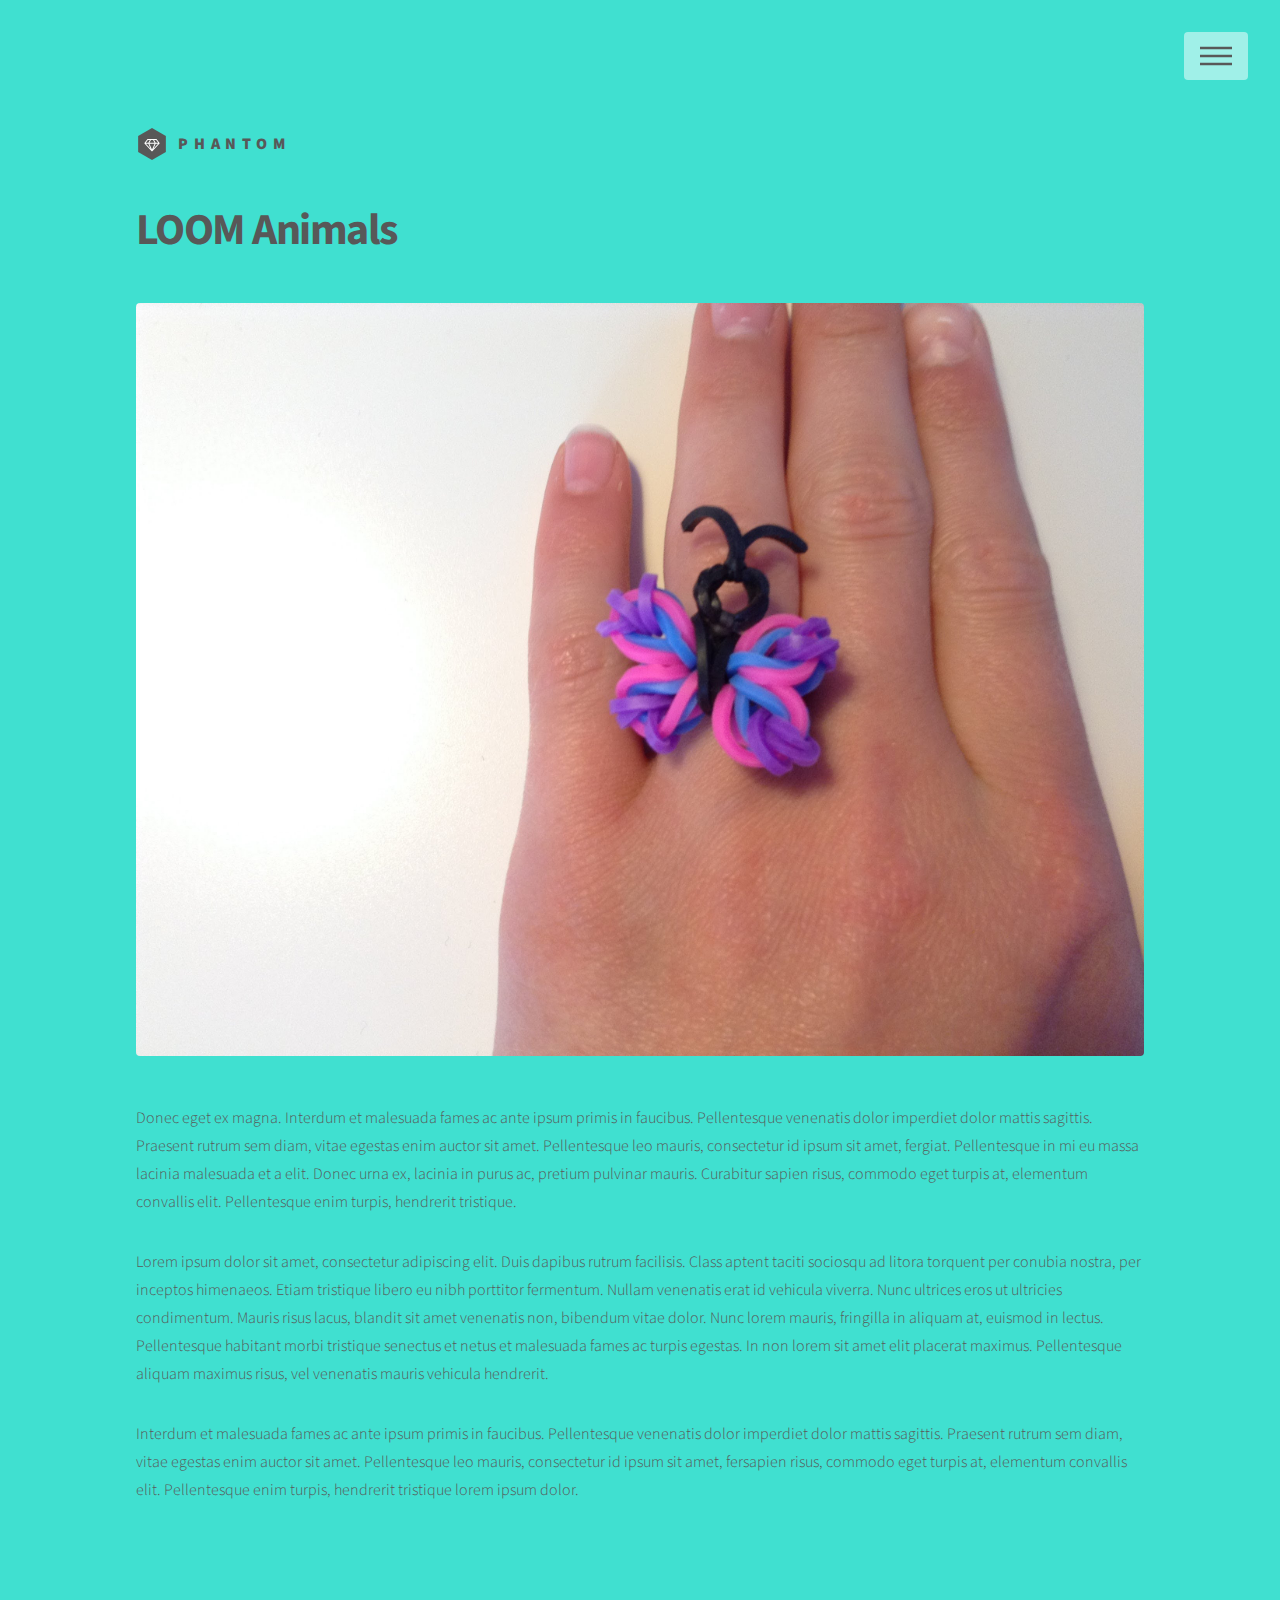
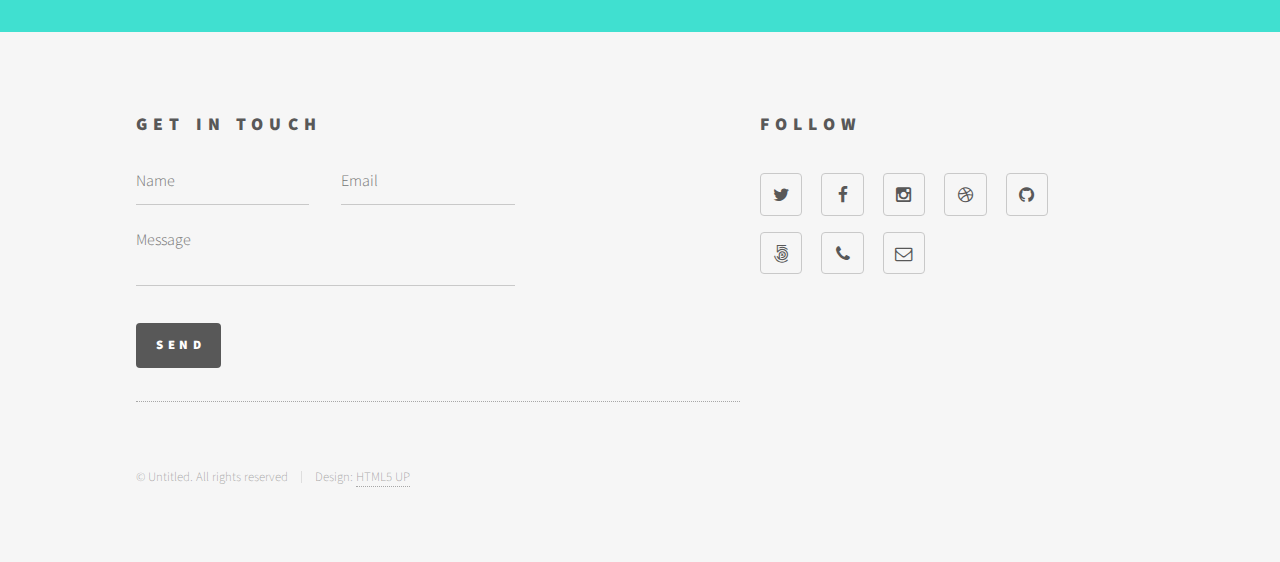
<file: animals.html>
<!DOCTYPE HTML>
<!--
	Phantom by HTML5 UP
	html5up.net | @n33co
	Free for personal and commercial use under the CCA 3.0 license (html5up.net/license)
-->
<html>
	<head>
		<title>LOOM Animals</title>
		<meta charset="utf-8" />
		<meta name="viewport" content="width=device-width, initial-scale=1" />
		<!--[if lte IE 8]><script src="assets/js/ie/html5shiv.js"></script><![endif]-->
		<link rel="stylesheet" href="assets/css/main.css" />
		<!--[if lte IE 9]><link rel="stylesheet" href="assets/css/ie9.css" /><![endif]-->
		<!--[if lte IE 8]><link rel="stylesheet" href="assets/css/ie8.css" /><![endif]-->
	</head>
	<body>
		<!-- Wrapper -->
			<div id="wrapper">

				<!-- Header -->
					<header id="header">
						<div class="inner">

							<!-- Logo -->
								<a href="index.html" class="logo">
									<span class="symbol"><img src="images/logo.svg" alt="" /></span><span class="title">Phantom</span>
								</a>

							<!-- Nav -->
								<nav>
									<ul>
										<li><a href="#menu">Menu</a></li>
									</ul>
								</nav>

						</div>
					</header>

				<!-- Menu -->
					<nav id="menu">
						<h2>Menu</h2>
						<ul>
							<li><a href="index.html">Home</a></li>
							<li><a href="generic.html">Ipsum veroeros</a></li>
							<li><a href="generic.html">Tempus etiam</a></li>
							<li><a href="generic.html">Consequat dolor</a></li>
							<li><a href="elements.html">Elements</a></li>
						</ul>
					</nav>

				<!-- Main -->
					<div id="main">
						<div class="inner">
							<h1>LOOM Animals</h1>
							<span class="image main"><a href="https://www.youtube.com/watch?v=JPSt0v-M1Jo" target="_blank"><img src="images/animals.jpg" alt="" /></span>
							<p>Donec eget ex magna. Interdum et malesuada fames ac ante ipsum primis in faucibus. Pellentesque venenatis dolor imperdiet dolor mattis sagittis. Praesent rutrum sem diam, vitae egestas enim auctor sit amet. Pellentesque leo mauris, consectetur id ipsum sit amet, fergiat. Pellentesque in mi eu massa lacinia malesuada et a elit. Donec urna ex, lacinia in purus ac, pretium pulvinar mauris. Curabitur sapien risus, commodo eget turpis at, elementum convallis elit. Pellentesque enim turpis, hendrerit tristique.</p>
							<p>Lorem ipsum dolor sit amet, consectetur adipiscing elit. Duis dapibus rutrum facilisis. Class aptent taciti sociosqu ad litora torquent per conubia nostra, per inceptos himenaeos. Etiam tristique libero eu nibh porttitor fermentum. Nullam venenatis erat id vehicula viverra. Nunc ultrices eros ut ultricies condimentum. Mauris risus lacus, blandit sit amet venenatis non, bibendum vitae dolor. Nunc lorem mauris, fringilla in aliquam at, euismod in lectus. Pellentesque habitant morbi tristique senectus et netus et malesuada fames ac turpis egestas. In non lorem sit amet elit placerat maximus. Pellentesque aliquam maximus risus, vel venenatis mauris vehicula hendrerit.</p>
							<p>Interdum et malesuada fames ac ante ipsum primis in faucibus. Pellentesque venenatis dolor imperdiet dolor mattis sagittis. Praesent rutrum sem diam, vitae egestas enim auctor sit amet. Pellentesque leo mauris, consectetur id ipsum sit amet, fersapien risus, commodo eget turpis at, elementum convallis elit. Pellentesque enim turpis, hendrerit tristique lorem ipsum dolor.</p>
						</div>
					</div>

				<!-- Footer -->
					<footer id="footer">
						<div class="inner">
							<section>
								<h2>Get in touch</h2>
								<form method="post" action="#">
									<div class="field half first">
										<input type="text" name="name" id="name" placeholder="Name" />
									</div>
									<div class="field half">
										<input type="email" name="email" id="email" placeholder="Email" />
									</div>
									<div class="field">
										<textarea name="message" id="message" placeholder="Message"></textarea>
									</div>
									<ul class="actions">
										<li><input type="submit" value="Send" class="special" /></li>
									</ul>
								</form>
							</section>
							<section>
								<h2>Follow</h2>
								<ul class="icons">
									<li><a href="#" class="icon style2 fa-twitter"><span class="label">Twitter</span></a></li>
									<li><a href="#" class="icon style2 fa-facebook"><span class="label">Facebook</span></a></li>
									<li><a href="#" class="icon style2 fa-instagram"><span class="label">Instagram</span></a></li>
									<li><a href="#" class="icon style2 fa-dribbble"><span class="label">Dribbble</span></a></li>
									<li><a href="#" class="icon style2 fa-github"><span class="label">GitHub</span></a></li>
									<li><a href="#" class="icon style2 fa-500px"><span class="label">500px</span></a></li>
									<li><a href="#" class="icon style2 fa-phone"><span class="label">Phone</span></a></li>
									<li><a href="#" class="icon style2 fa-envelope-o"><span class="label">Email</span></a></li>
								</ul>
							</section>
							<ul class="copyright">
								<li>&copy; Untitled. All rights reserved</li><li>Design: <a href="http://html5up.net">HTML5 UP</a></li>
							</ul>
						</div>
					</footer>

			</div>

		<!-- Scripts -->
			<script src="assets/js/jquery.min.js"></script>
			<script src="assets/js/skel.min.js"></script>
			<script src="assets/js/util.js"></script>
			<!--[if lte IE 8]><script src="assets/js/ie/respond.min.js"></script><![endif]-->
			<script src="assets/js/main.js"></script>

	</body>
</html>
</file>
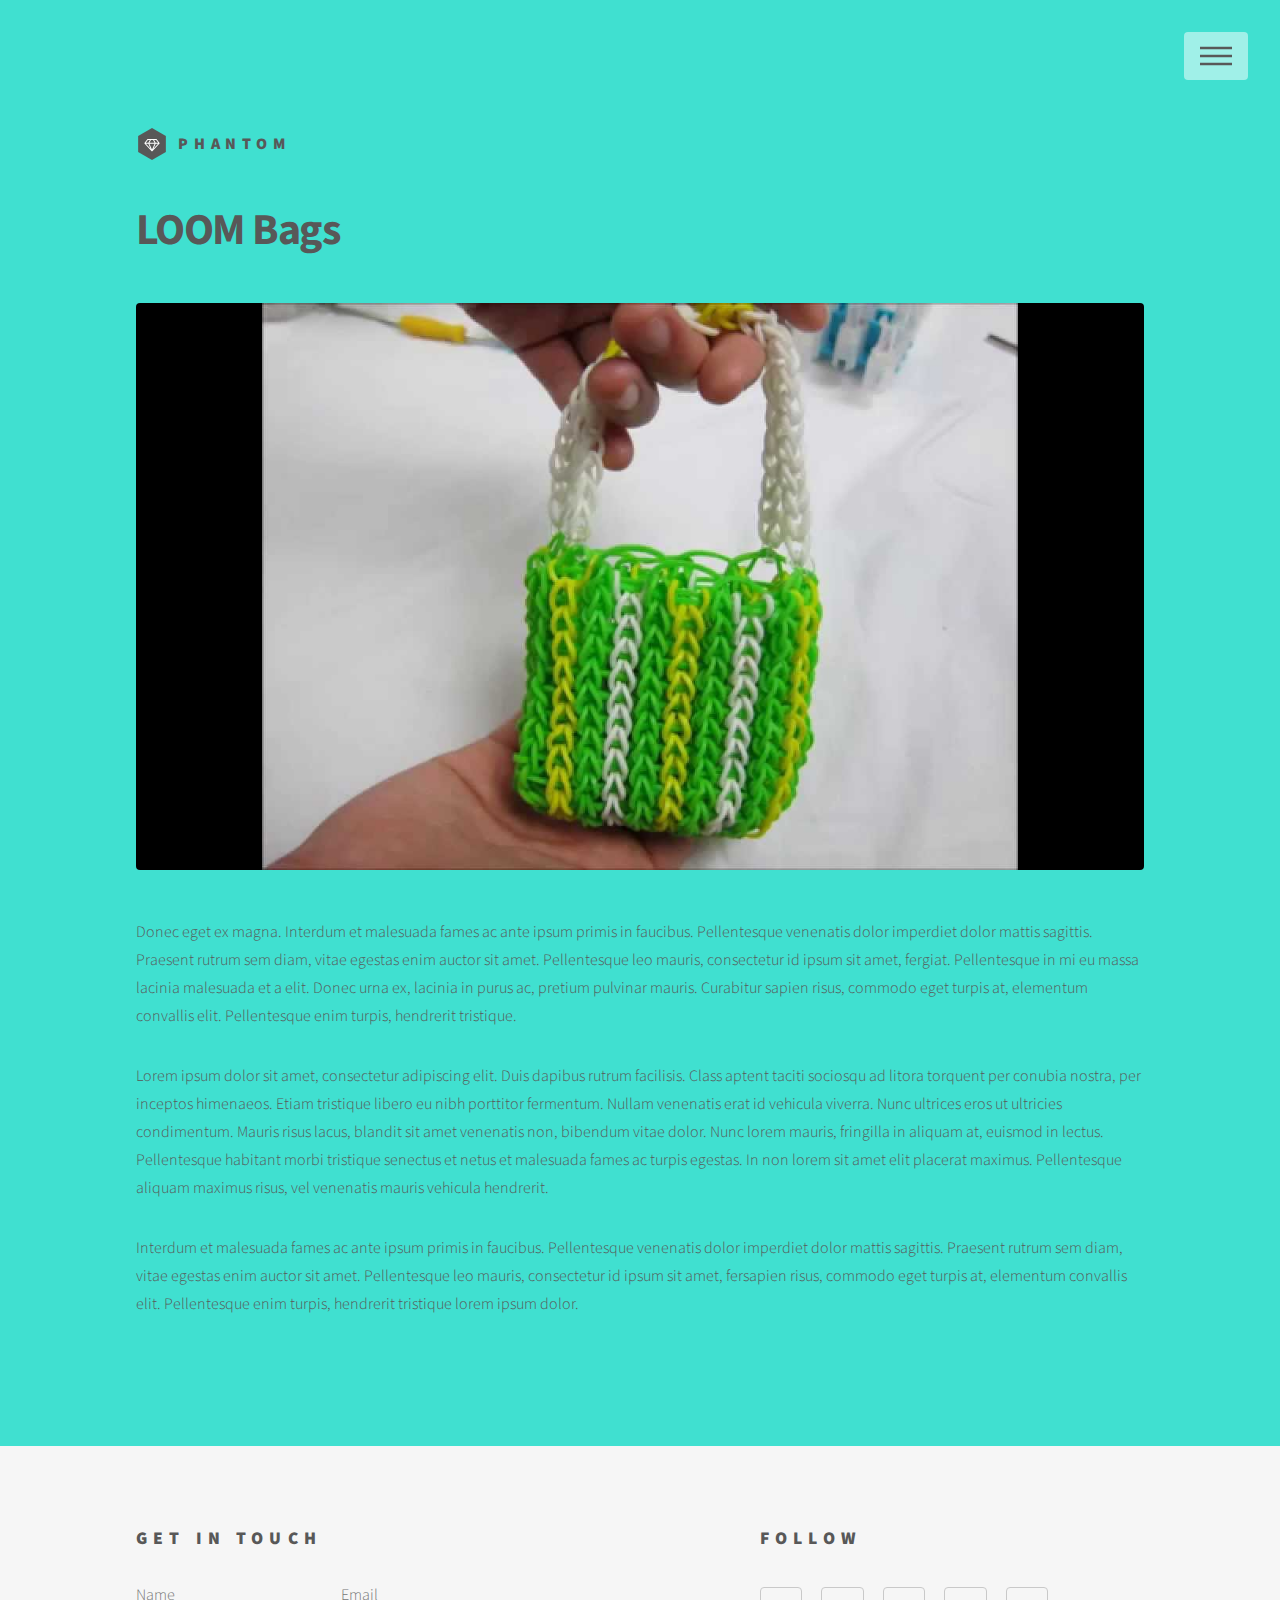
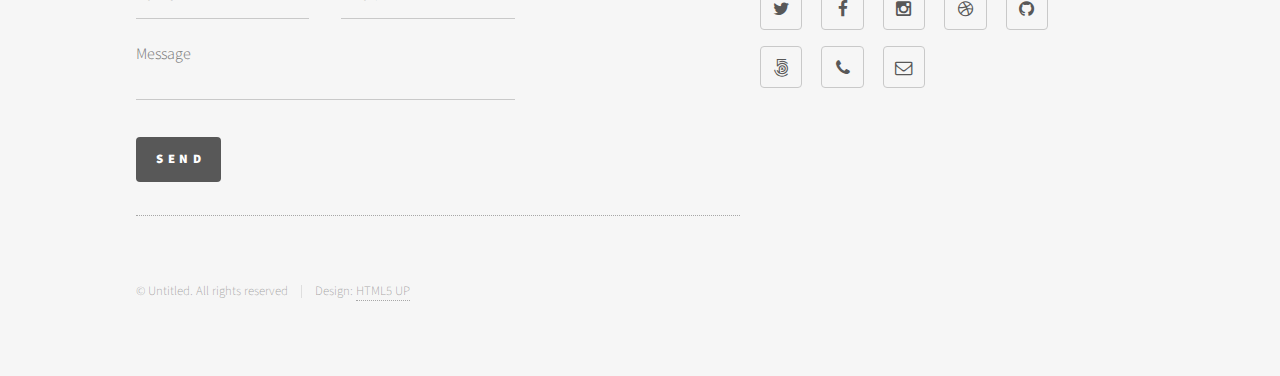
<file: bags.html>
<!DOCTYPE HTML>
<!--
	Phantom by HTML5 UP
	html5up.net | @n33co
	Free for personal and commercial use under the CCA 3.0 license (html5up.net/license)
-->
<html>
	<head>
		<title>LOOM Bags</title>
		<meta charset="utf-8" />
		<meta name="viewport" content="width=device-width, initial-scale=1" />
		<!--[if lte IE 8]><script src="assets/js/ie/html5shiv.js"></script><![endif]-->
		<link rel="stylesheet" href="assets/css/main.css" />
		<!--[if lte IE 9]><link rel="stylesheet" href="assets/css/ie9.css" /><![endif]-->
		<!--[if lte IE 8]><link rel="stylesheet" href="assets/css/ie8.css" /><![endif]-->
	</head>
	<body>
		<!-- Wrapper -->
			<div id="wrapper">

				<!-- Header -->
					<header id="header">
						<div class="inner">

							<!-- Logo -->
								<a href="index.html" class="logo">
									<span class="symbol"><img src="images/logo.svg" alt="" /></span><span class="title">Phantom</span>
								</a>

							<!-- Nav -->
								<nav>
									<ul>
										<li><a href="#menu">Menu</a></li>
									</ul>
								</nav>

						</div>
					</header>

				<!-- Menu -->
					<nav id="menu">
						<h2>Menu</h2>
						<ul>
							<li><a href="index.html">Home</a></li>
							<li><a href="generic.html">Ipsum veroeros</a></li>
							<li><a href="generic.html">Tempus etiam</a></li>
							<li><a href="generic.html">Consequat dolor</a></li>
							<li><a href="elements.html">Elements</a></li>
						</ul>
					</nav>

				<!-- Main -->
					<div id="main">
						<div class="inner">
							<h1>LOOM Bags</h1>
							<span class="image main"><a href="https://www.youtube.com/watch?v=M7tNPh9XpYs" target="_blank"><img src="images/loombag.jpg" alt="" /></span>
							<p>Donec eget ex magna. Interdum et malesuada fames ac ante ipsum primis in faucibus. Pellentesque venenatis dolor imperdiet dolor mattis sagittis. Praesent rutrum sem diam, vitae egestas enim auctor sit amet. Pellentesque leo mauris, consectetur id ipsum sit amet, fergiat. Pellentesque in mi eu massa lacinia malesuada et a elit. Donec urna ex, lacinia in purus ac, pretium pulvinar mauris. Curabitur sapien risus, commodo eget turpis at, elementum convallis elit. Pellentesque enim turpis, hendrerit tristique.</p>
							<p>Lorem ipsum dolor sit amet, consectetur adipiscing elit. Duis dapibus rutrum facilisis. Class aptent taciti sociosqu ad litora torquent per conubia nostra, per inceptos himenaeos. Etiam tristique libero eu nibh porttitor fermentum. Nullam venenatis erat id vehicula viverra. Nunc ultrices eros ut ultricies condimentum. Mauris risus lacus, blandit sit amet venenatis non, bibendum vitae dolor. Nunc lorem mauris, fringilla in aliquam at, euismod in lectus. Pellentesque habitant morbi tristique senectus et netus et malesuada fames ac turpis egestas. In non lorem sit amet elit placerat maximus. Pellentesque aliquam maximus risus, vel venenatis mauris vehicula hendrerit.</p>
							<p>Interdum et malesuada fames ac ante ipsum primis in faucibus. Pellentesque venenatis dolor imperdiet dolor mattis sagittis. Praesent rutrum sem diam, vitae egestas enim auctor sit amet. Pellentesque leo mauris, consectetur id ipsum sit amet, fersapien risus, commodo eget turpis at, elementum convallis elit. Pellentesque enim turpis, hendrerit tristique lorem ipsum dolor.</p>
						</div>
					</div>

				<!-- Footer -->
					<footer id="footer">
						<div class="inner">
							<section>
								<h2>Get in touch</h2>
								<form method="post" action="#">
									<div class="field half first">
										<input type="text" name="name" id="name" placeholder="Name" />
									</div>
									<div class="field half">
										<input type="email" name="email" id="email" placeholder="Email" />
									</div>
									<div class="field">
										<textarea name="message" id="message" placeholder="Message"></textarea>
									</div>
									<ul class="actions">
										<li><input type="submit" value="Send" class="special" /></li>
									</ul>
								</form>
							</section>
							<section>
								<h2>Follow</h2>
								<ul class="icons">
									<li><a href="#" class="icon style2 fa-twitter"><span class="label">Twitter</span></a></li>
									<li><a href="#" class="icon style2 fa-facebook"><span class="label">Facebook</span></a></li>
									<li><a href="#" class="icon style2 fa-instagram"><span class="label">Instagram</span></a></li>
									<li><a href="#" class="icon style2 fa-dribbble"><span class="label">Dribbble</span></a></li>
									<li><a href="#" class="icon style2 fa-github"><span class="label">GitHub</span></a></li>
									<li><a href="#" class="icon style2 fa-500px"><span class="label">500px</span></a></li>
									<li><a href="#" class="icon style2 fa-phone"><span class="label">Phone</span></a></li>
									<li><a href="#" class="icon style2 fa-envelope-o"><span class="label">Email</span></a></li>
								</ul>
							</section>
							<ul class="copyright">
								<li>&copy; Untitled. All rights reserved</li><li>Design: <a href="http://html5up.net">HTML5 UP</a></li>
							</ul>
						</div>
					</footer>

			</div>

		<!-- Scripts -->
			<script src="assets/js/jquery.min.js"></script>
			<script src="assets/js/skel.min.js"></script>
			<script src="assets/js/util.js"></script>
			<!--[if lte IE 8]><script src="assets/js/ie/respond.min.js"></script><![endif]-->
			<script src="assets/js/main.js"></script>

	</body>
</html>
</file>
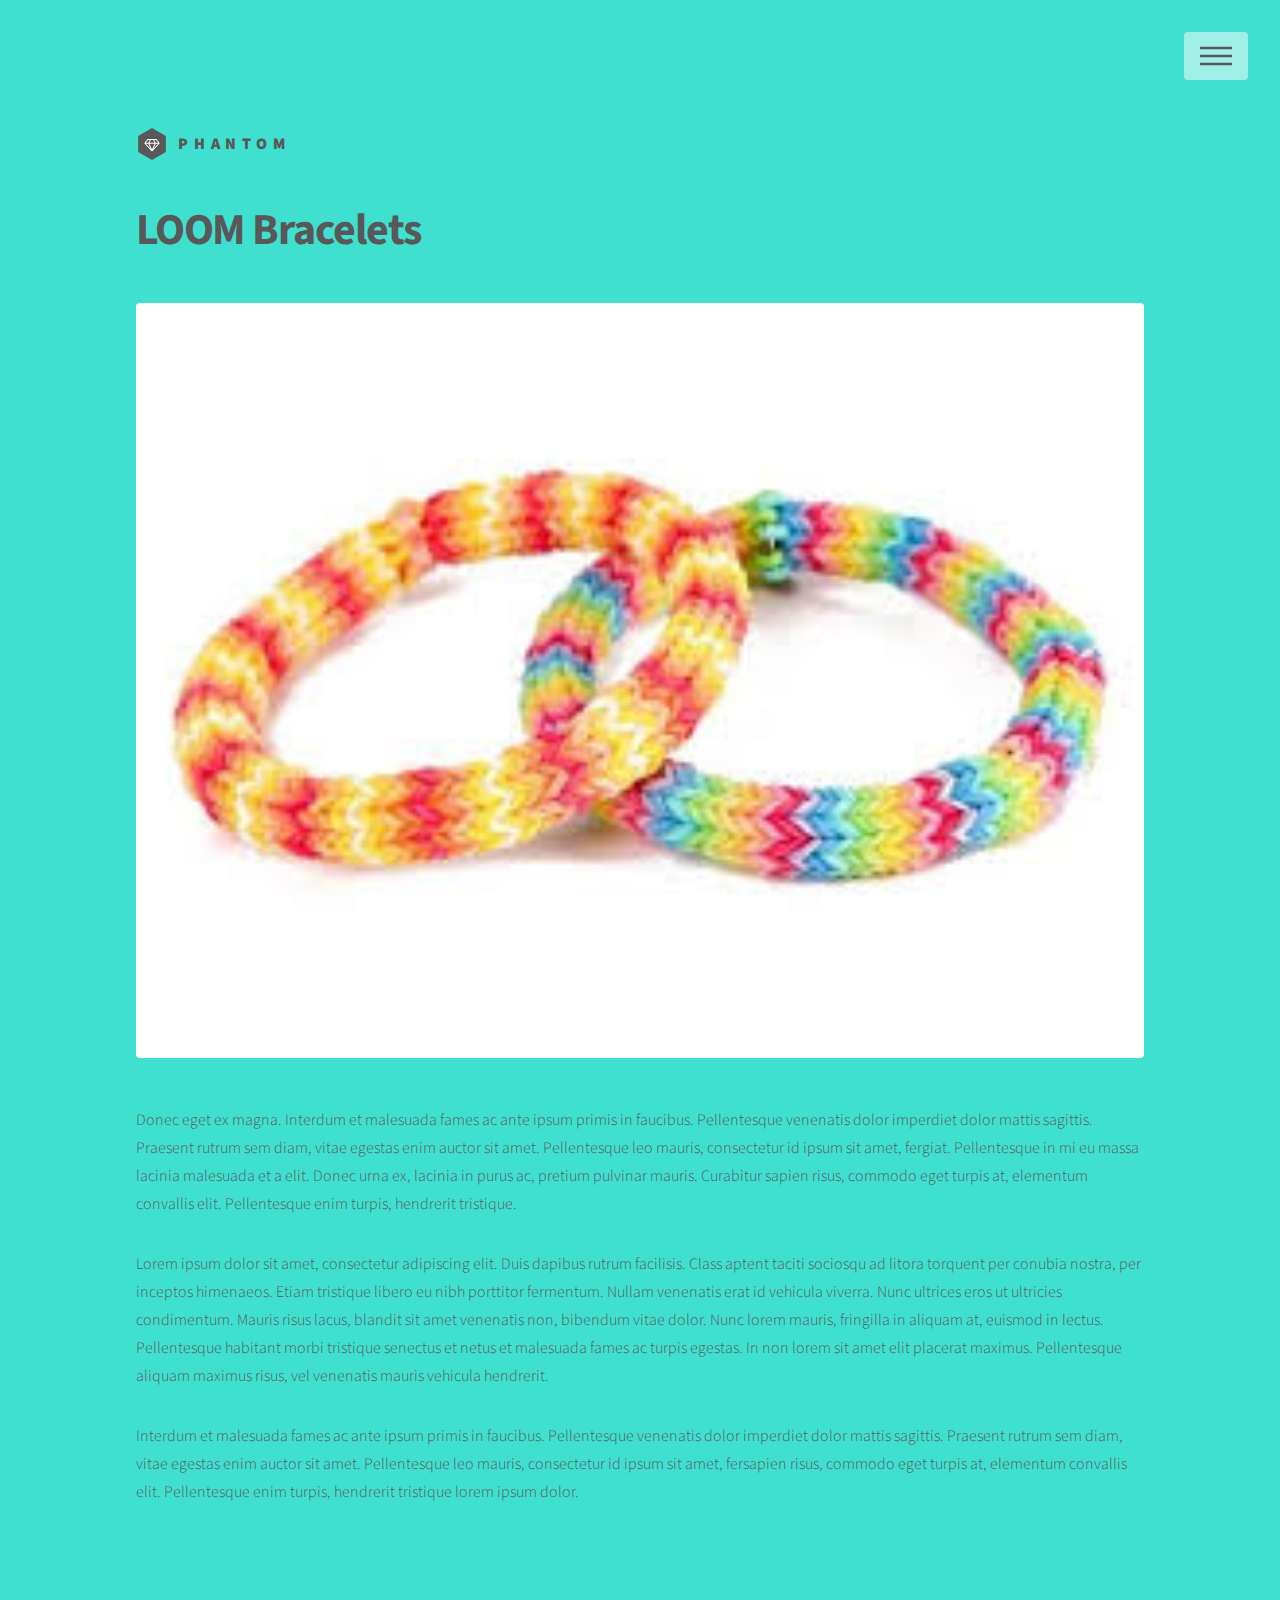
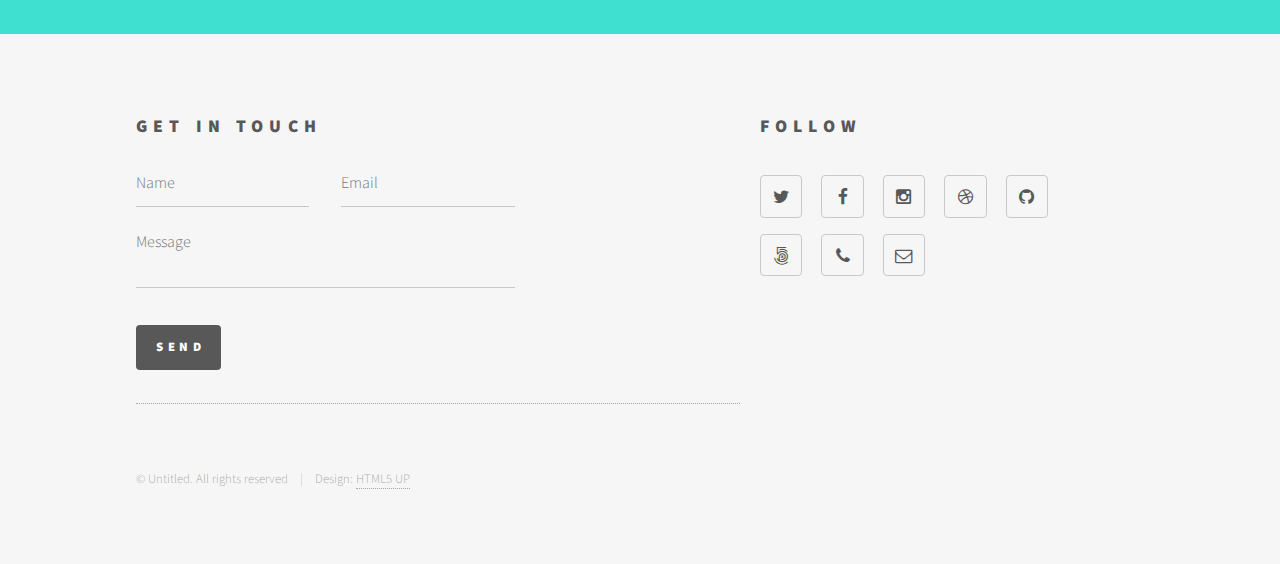
<file: bracelets.html>
<!DOCTYPE HTML>
<!--
	Phantom by HTML5 UP
	html5up.net | @n33co
	Free for personal and commercial use under the CCA 3.0 license (html5up.net/license)
-->
<html>
	<head>
		<title>LOOM Bracelets</title>
		<meta charset="utf-8" />
		<meta name="viewport" content="width=device-width, initial-scale=1" />
		<!--[if lte IE 8]><script src="assets/js/ie/html5shiv.js"></script><![endif]-->
		<link rel="stylesheet" href="assets/css/main.css" />
		<!--[if lte IE 9]><link rel="stylesheet" href="assets/css/ie9.css" /><![endif]-->
		<!--[if lte IE 8]><link rel="stylesheet" href="assets/css/ie8.css" /><![endif]-->
	</head>
	<body>
		<!-- Wrapper -->
			<div id="wrapper">

				<!-- Header -->
					<header id="header">
						<div class="inner">

							<!-- Logo -->
								<a href="index.html" class="logo">
									<span class="symbol"><img src="images/logo.svg" alt="" /></span><span class="title">Phantom</span>
								</a>

							<!-- Nav -->
								<nav>
									<ul>
										<li><a href="#menu">Menu</a></li>
									</ul>
								</nav>

						</div>
					</header>

				<!-- Menu -->
					<nav id="menu">
						<h2>Menu</h2>
						<ul>
							<li><a href="index.html">Home</a></li>
							<li><a href="generic.html">Ipsum veroeros</a></li>
							<li><a href="generic.html">Tempus etiam</a></li>
							<li><a href="generic.html">Consequat dolor</a></li>
							<li><a href="elements.html">Elements</a></li>
						</ul>
					</nav>

				<!-- Main -->
					<div id="main">
						<div class="inner">
							<h1>LOOM Bracelets</h1>
							<span class="image main"><a href="https://www.youtube.com/watch?v=ukv83Cvq3jk" target="_blank"><img src="images/loombracelet.jpg" alt="" /></span>
							<p>Donec eget ex magna. Interdum et malesuada fames ac ante ipsum primis in faucibus. Pellentesque venenatis dolor imperdiet dolor mattis sagittis. Praesent rutrum sem diam, vitae egestas enim auctor sit amet. Pellentesque leo mauris, consectetur id ipsum sit amet, fergiat. Pellentesque in mi eu massa lacinia malesuada et a elit. Donec urna ex, lacinia in purus ac, pretium pulvinar mauris. Curabitur sapien risus, commodo eget turpis at, elementum convallis elit. Pellentesque enim turpis, hendrerit tristique.</p>
							<p>Lorem ipsum dolor sit amet, consectetur adipiscing elit. Duis dapibus rutrum facilisis. Class aptent taciti sociosqu ad litora torquent per conubia nostra, per inceptos himenaeos. Etiam tristique libero eu nibh porttitor fermentum. Nullam venenatis erat id vehicula viverra. Nunc ultrices eros ut ultricies condimentum. Mauris risus lacus, blandit sit amet venenatis non, bibendum vitae dolor. Nunc lorem mauris, fringilla in aliquam at, euismod in lectus. Pellentesque habitant morbi tristique senectus et netus et malesuada fames ac turpis egestas. In non lorem sit amet elit placerat maximus. Pellentesque aliquam maximus risus, vel venenatis mauris vehicula hendrerit.</p>
							<p>Interdum et malesuada fames ac ante ipsum primis in faucibus. Pellentesque venenatis dolor imperdiet dolor mattis sagittis. Praesent rutrum sem diam, vitae egestas enim auctor sit amet. Pellentesque leo mauris, consectetur id ipsum sit amet, fersapien risus, commodo eget turpis at, elementum convallis elit. Pellentesque enim turpis, hendrerit tristique lorem ipsum dolor.</p>
						</div>
					</div>

				<!-- Footer -->
					<footer id="footer">
						<div class="inner">
							<section>
								<h2>Get in touch</h2>
								<form method="post" action="#">
									<div class="field half first">
										<input type="text" name="name" id="name" placeholder="Name" />
									</div>
									<div class="field half">
										<input type="email" name="email" id="email" placeholder="Email" />
									</div>
									<div class="field">
										<textarea name="message" id="message" placeholder="Message"></textarea>
									</div>
									<ul class="actions">
										<li><input type="submit" value="Send" class="special" /></li>
									</ul>
								</form>
							</section>
							<section>
								<h2>Follow</h2>
								<ul class="icons">
									<li><a href="#" class="icon style2 fa-twitter"><span class="label">Twitter</span></a></li>
									<li><a href="#" class="icon style2 fa-facebook"><span class="label">Facebook</span></a></li>
									<li><a href="#" class="icon style2 fa-instagram"><span class="label">Instagram</span></a></li>
									<li><a href="#" class="icon style2 fa-dribbble"><span class="label">Dribbble</span></a></li>
									<li><a href="#" class="icon style2 fa-github"><span class="label">GitHub</span></a></li>
									<li><a href="#" class="icon style2 fa-500px"><span class="label">500px</span></a></li>
									<li><a href="#" class="icon style2 fa-phone"><span class="label">Phone</span></a></li>
									<li><a href="#" class="icon style2 fa-envelope-o"><span class="label">Email</span></a></li>
								</ul>
							</section>
							<ul class="copyright">
								<li>&copy; Untitled. All rights reserved</li><li>Design: <a href="http://html5up.net">HTML5 UP</a></li>
							</ul>
						</div>
					</footer>

			</div>

		<!-- Scripts -->
			<script src="assets/js/jquery.min.js"></script>
			<script src="assets/js/skel.min.js"></script>
			<script src="assets/js/util.js"></script>
			<!--[if lte IE 8]><script src="assets/js/ie/respond.min.js"></script><![endif]-->
			<script src="assets/js/main.js"></script>

	</body>
</html>
</file>
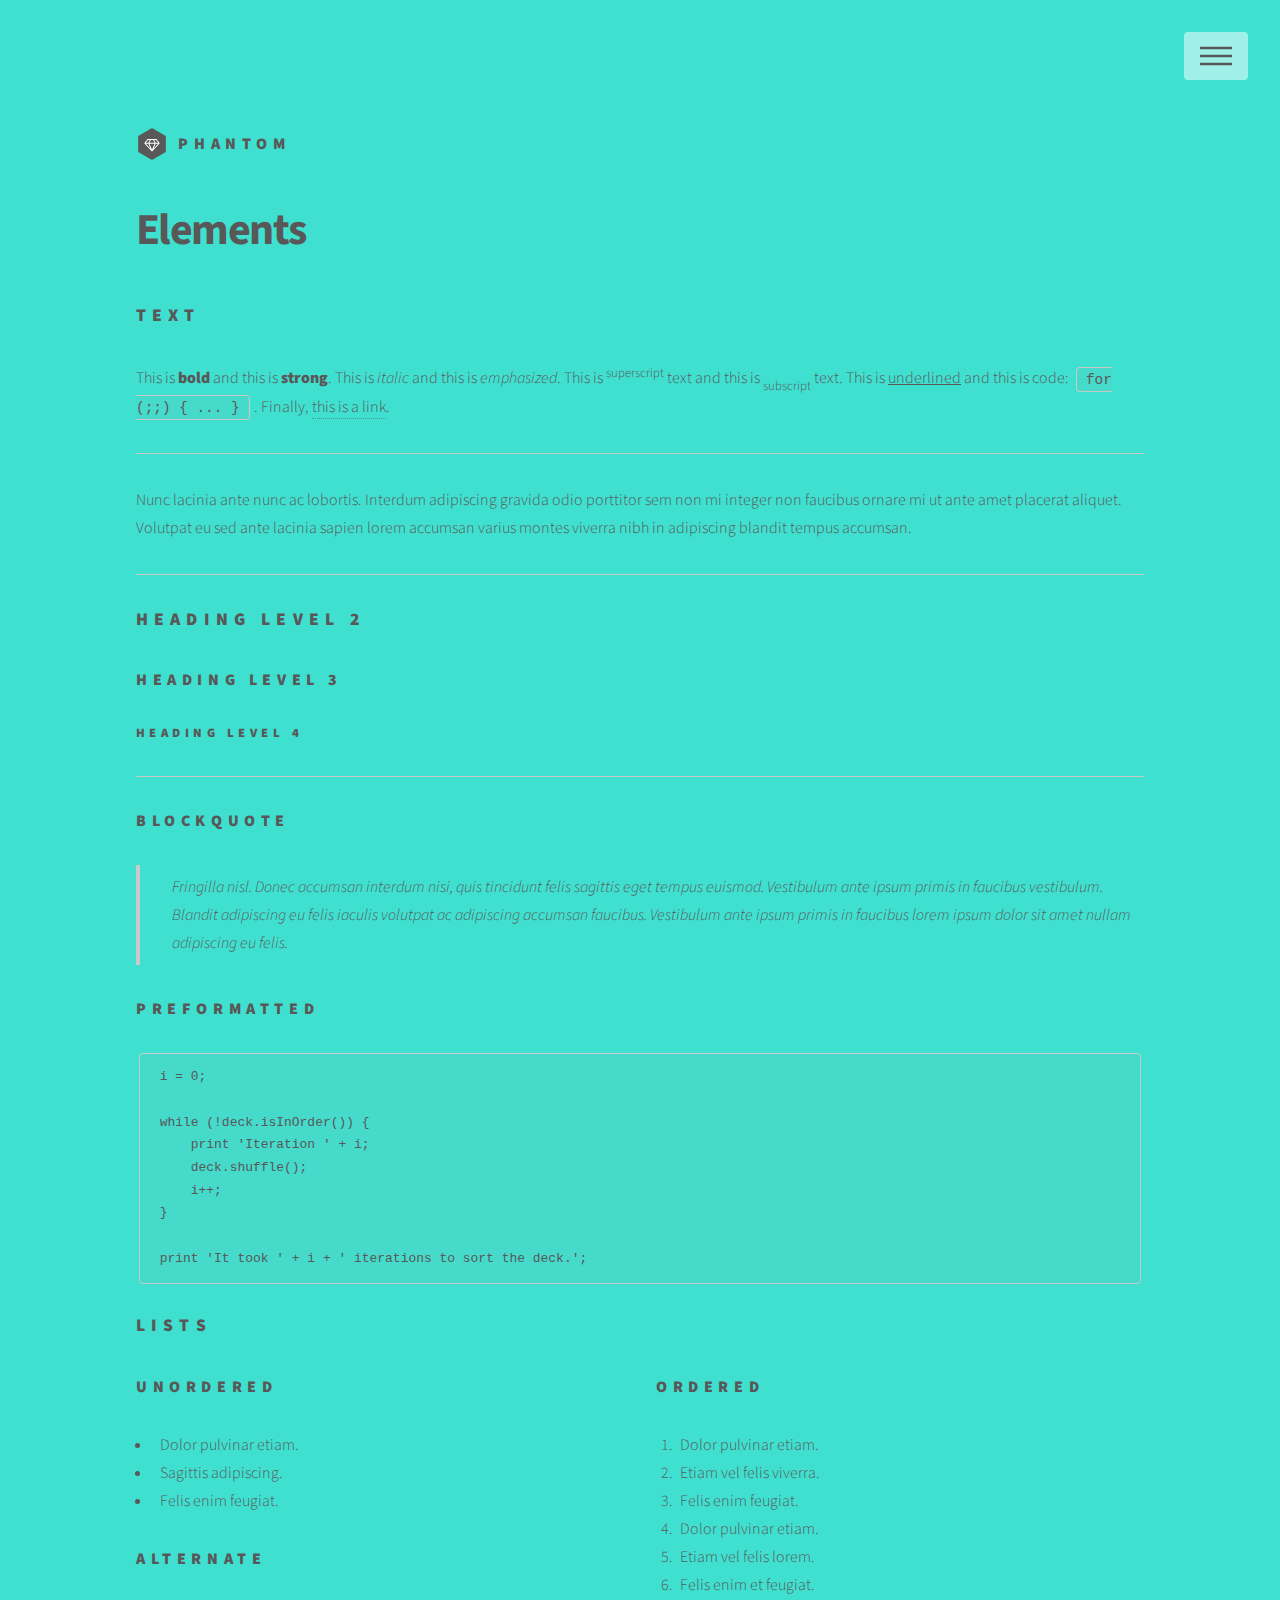
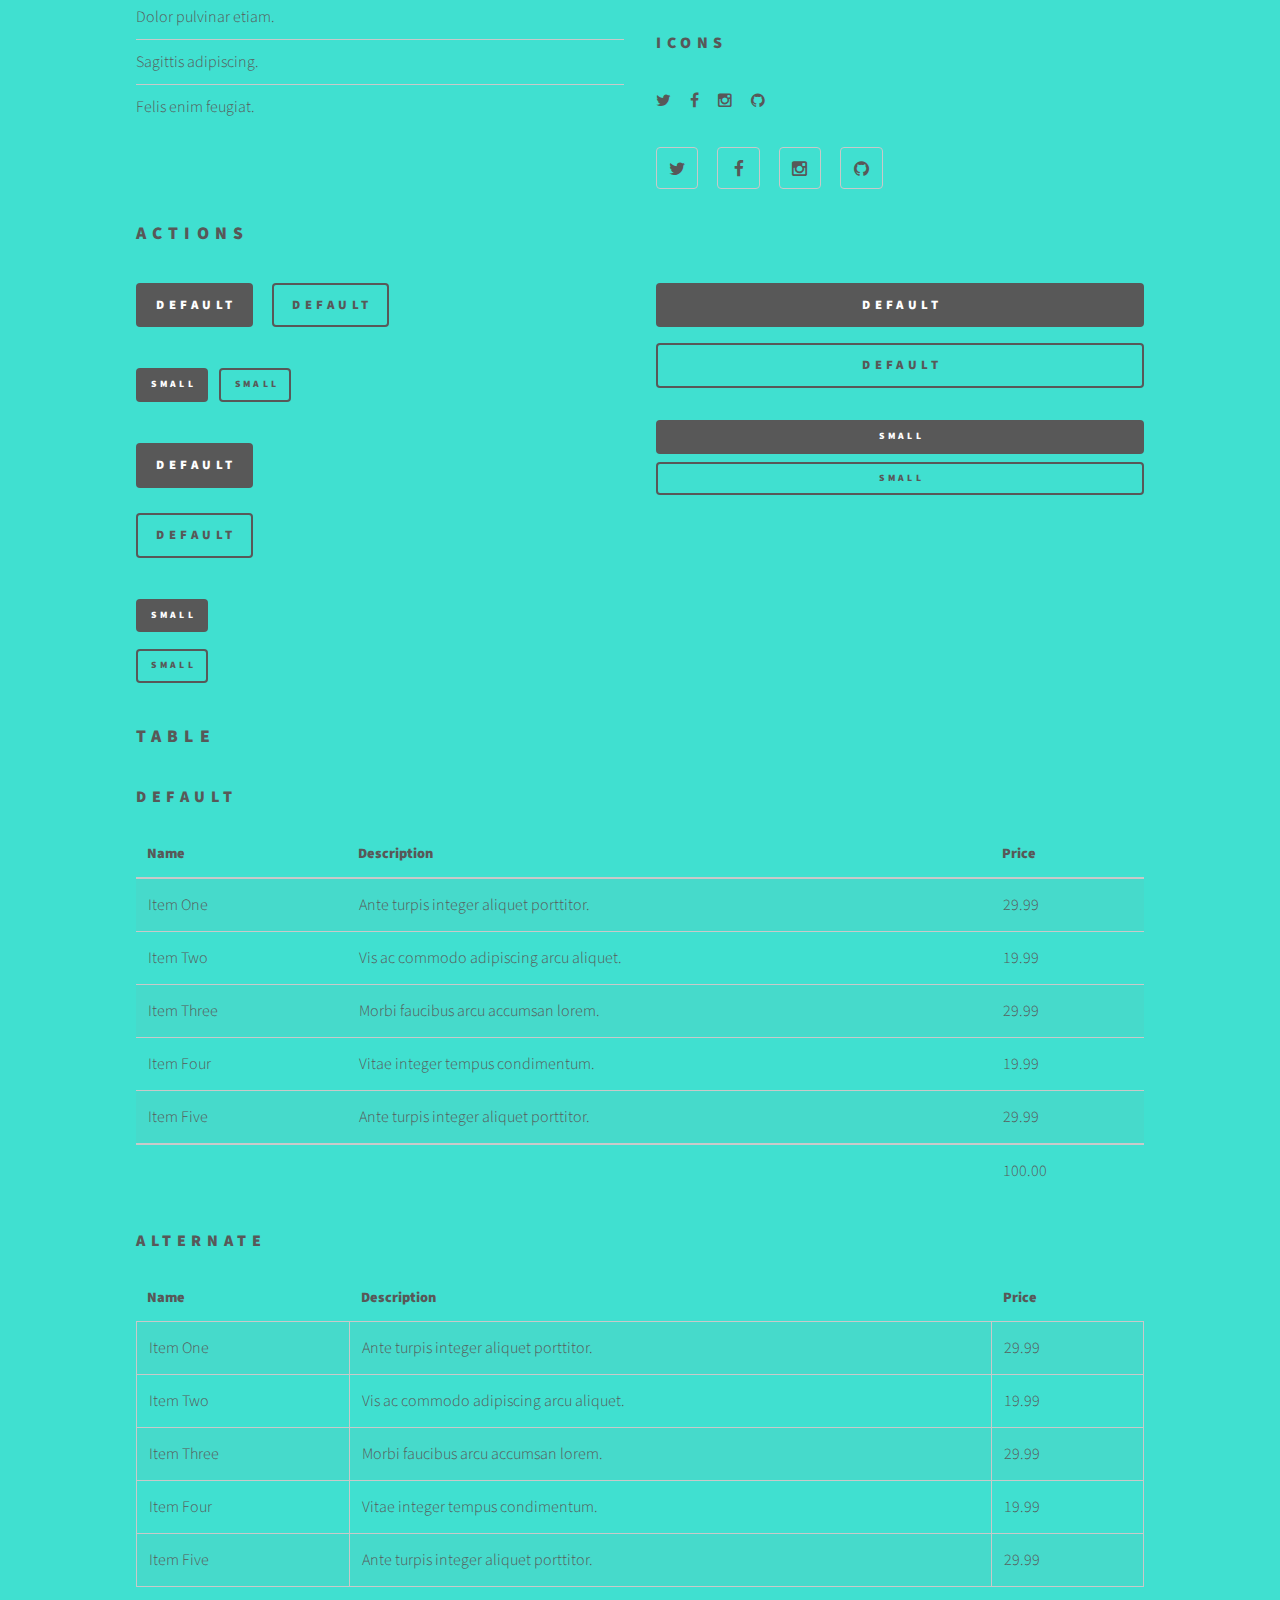
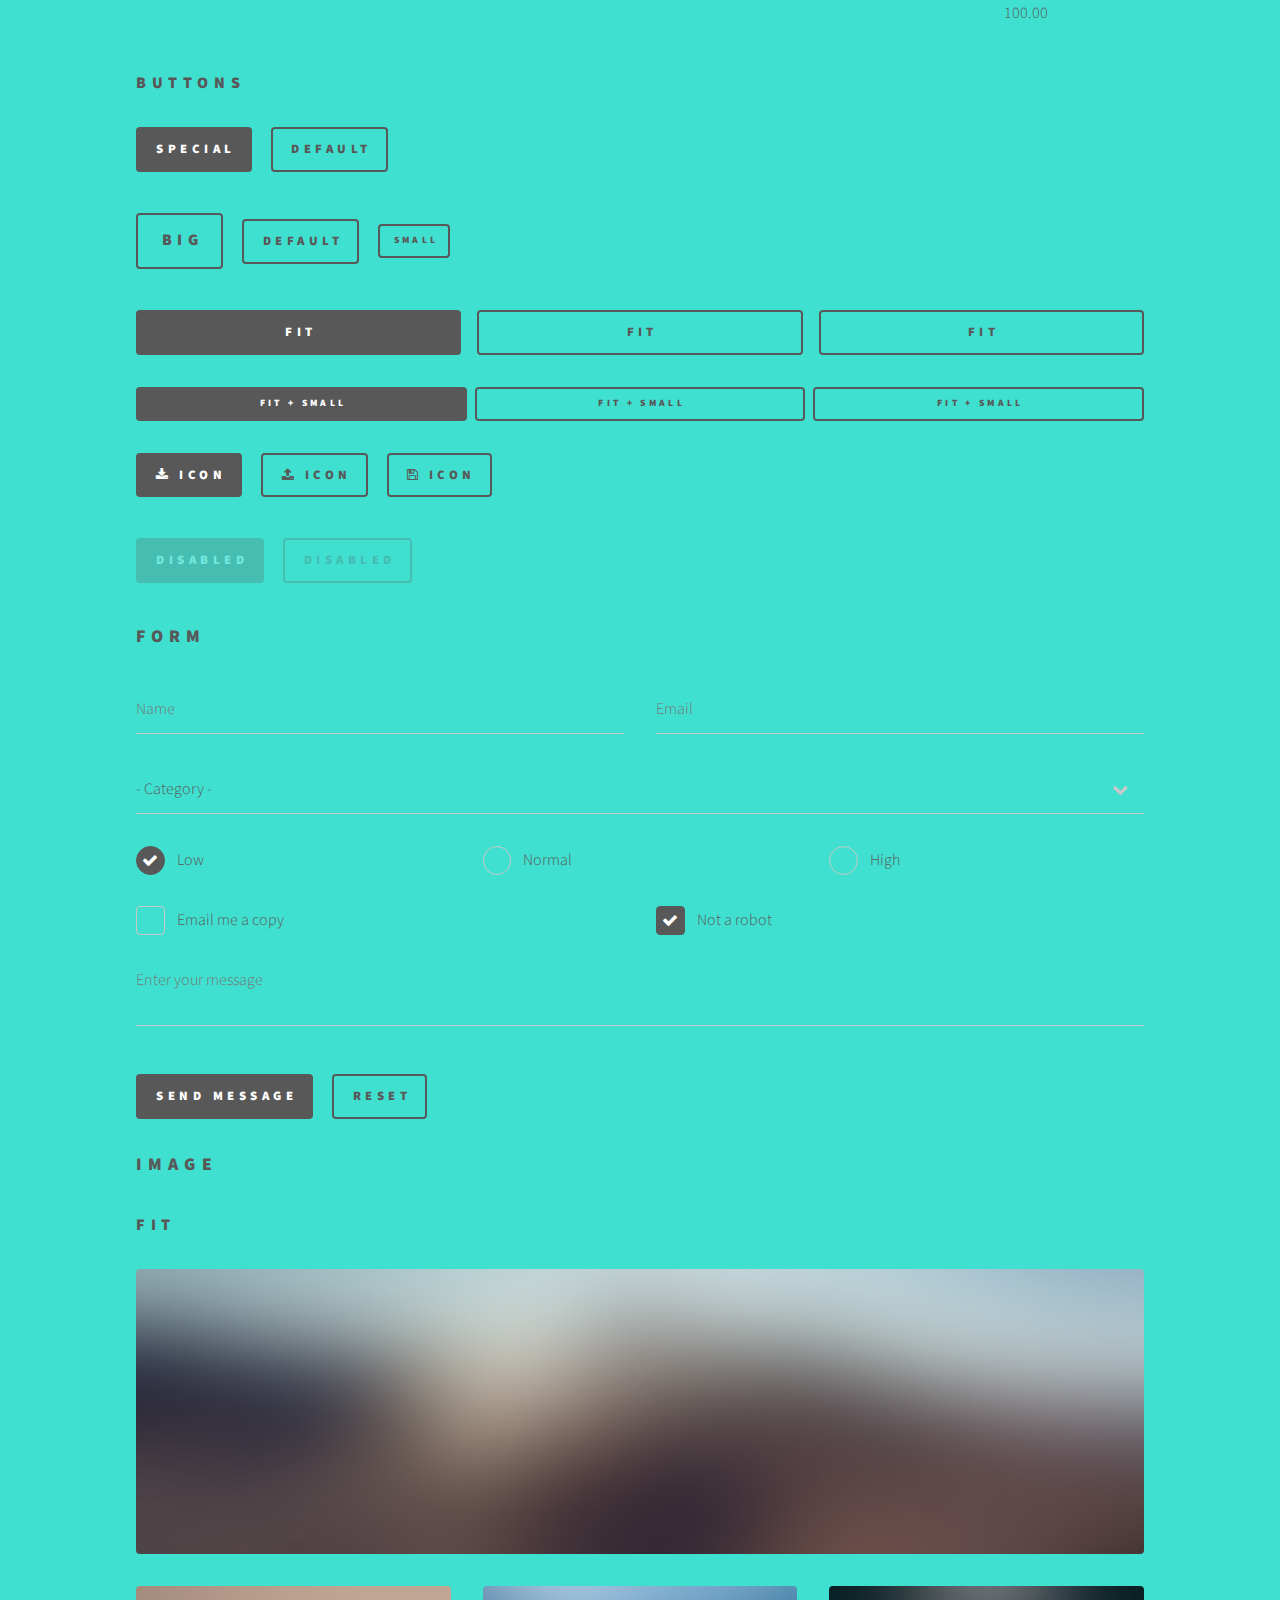
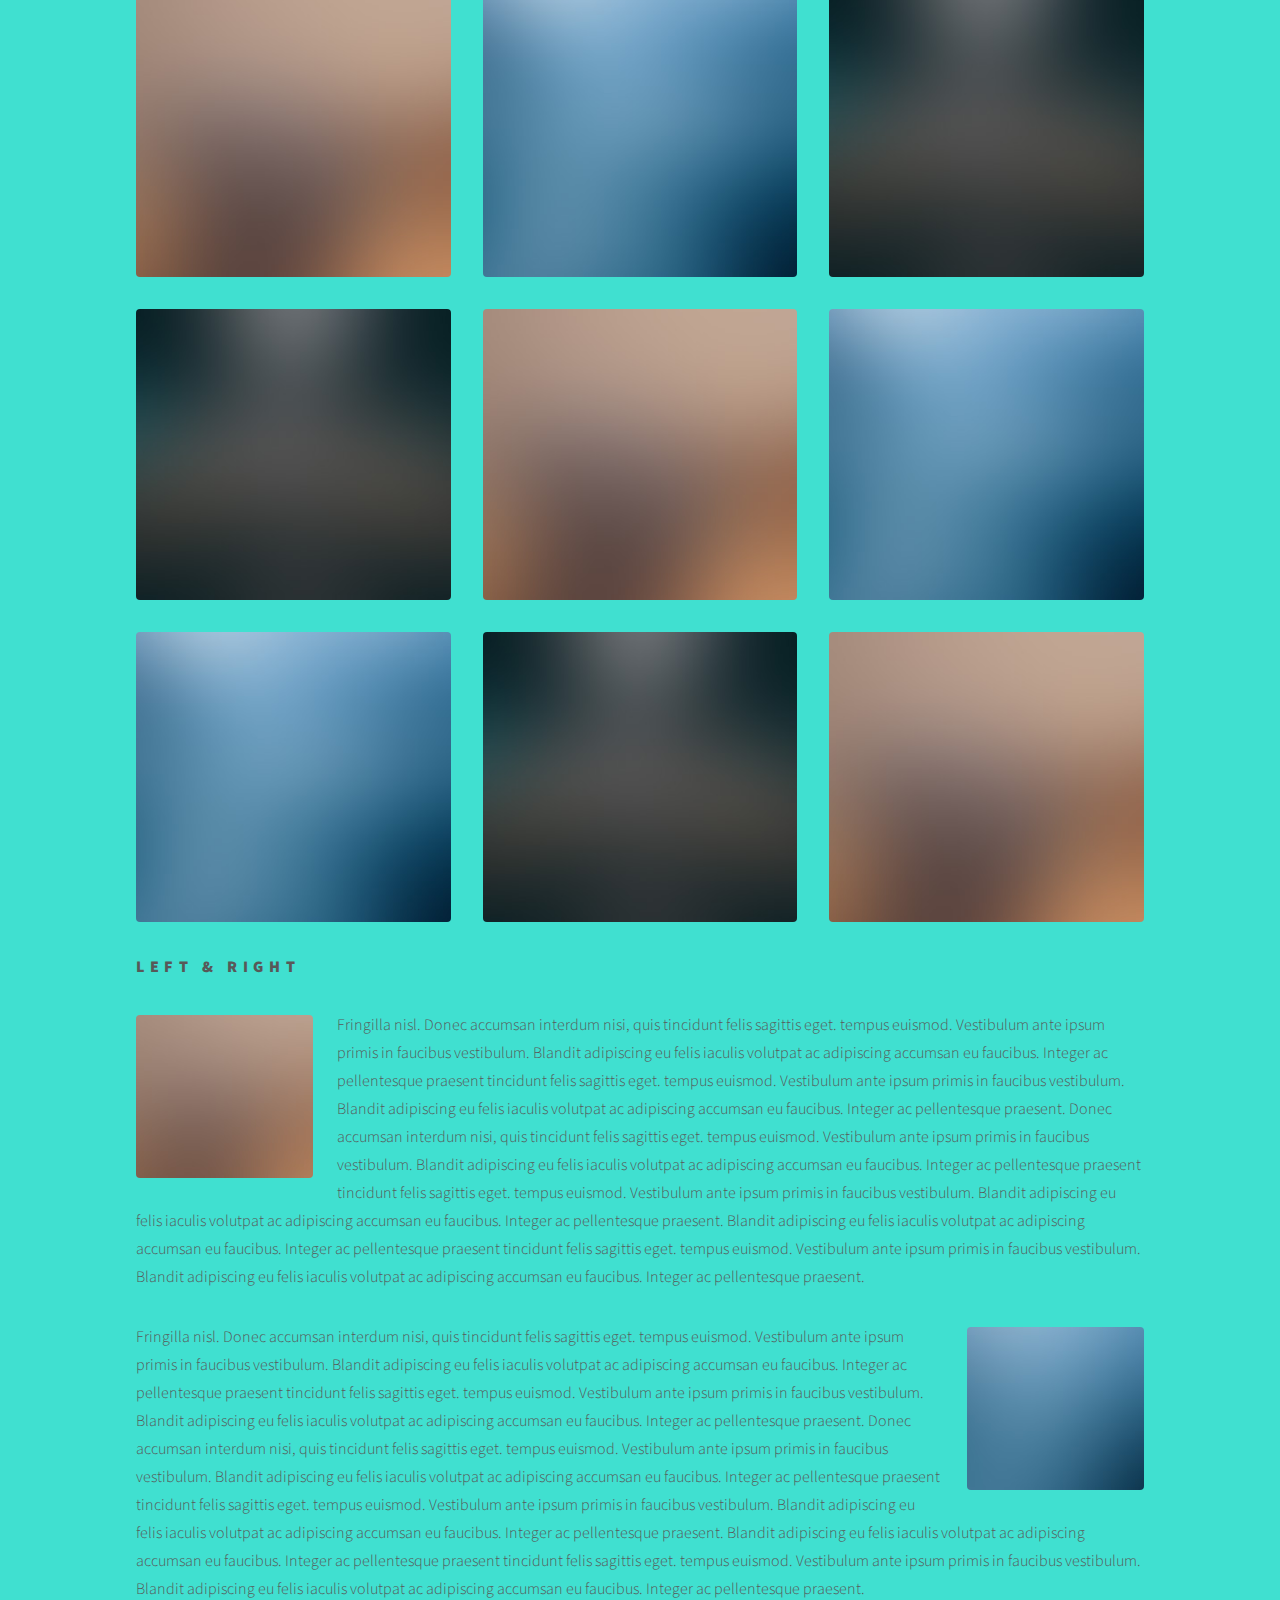
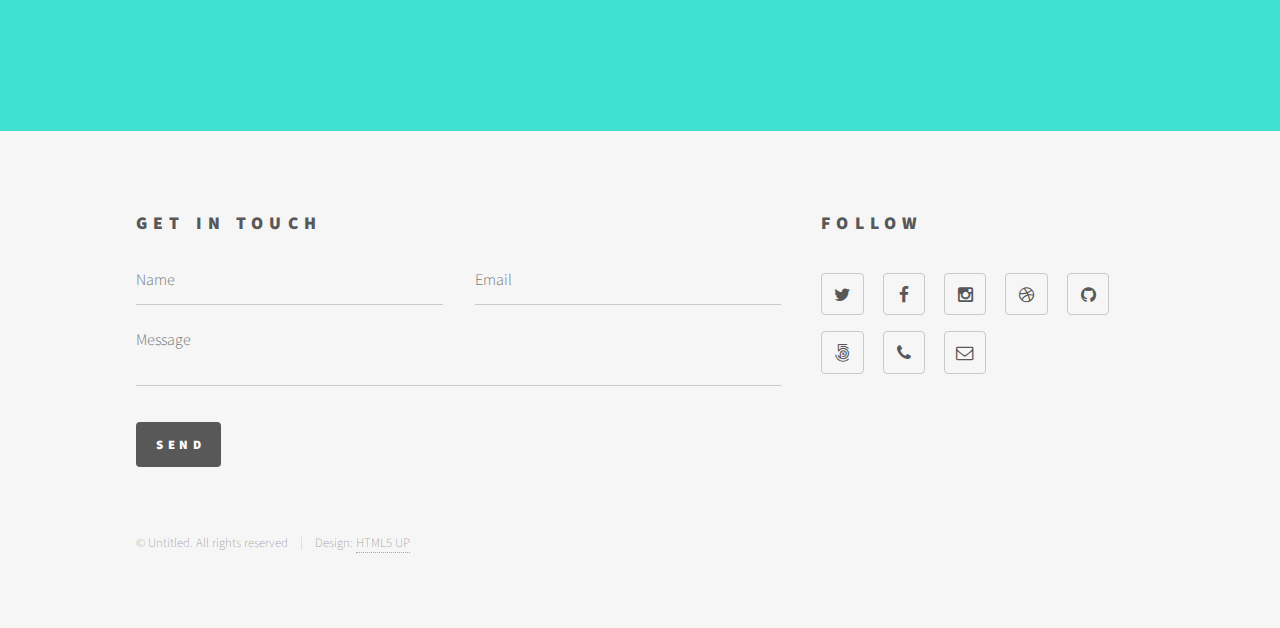
<file: elements.html>
<!DOCTYPE HTML>
<!--
	Phantom by HTML5 UP
	html5up.net | @n33co
	Free for personal and commercial use under the CCA 3.0 license (html5up.net/license)
-->
<html>
	<head>
		<title>Elements - Phantom by HTML5 UP</title>
		<meta charset="utf-8" />
		<meta name="viewport" content="width=device-width, initial-scale=1" />
		<!--[if lte IE 8]><script src="assets/js/ie/html5shiv.js"></script><![endif]-->
		<link rel="stylesheet" href="assets/css/main.css" />
		<!--[if lte IE 9]><link rel="stylesheet" href="assets/css/ie9.css" /><![endif]-->
		<!--[if lte IE 8]><link rel="stylesheet" href="assets/css/ie8.css" /><![endif]-->
	</head>
	<body>
		<!-- Wrapper -->
			<div id="wrapper">

				<!-- Header -->
					<header id="header">
						<div class="inner">

							<!-- Logo -->
								<a href="index.html" class="logo">
									<span class="symbol"><img src="images/logo.svg" alt="" /></span><span class="title">Phantom</span>
								</a>

							<!-- Nav -->
								<nav>
									<ul>
										<li><a href="#menu">Menu</a></li>
									</ul>
								</nav>

						</div>
					</header>

				<!-- Menu -->
					<nav id="menu">
						<h2>Menu</h2>
						<ul>
							<li><a href="index.html">Home</a></li>
							<li><a href="generic.html">Ipsum veroeros</a></li>
							<li><a href="generic.html">Tempus etiam</a></li>
							<li><a href="generic.html">Consequat dolor</a></li>
							<li><a href="elements.html">Elements</a></li>
						</ul>
					</nav>

				<!-- Main -->
					<div id="main">
						<div class="inner">
							<h1>Elements</h1>

							<!-- Text -->
								<section>
									<h2>Text</h2>
									<p>This is <b>bold</b> and this is <strong>strong</strong>. This is <i>italic</i> and this is <em>emphasized</em>.
									This is <sup>superscript</sup> text and this is <sub>subscript</sub> text.
									This is <u>underlined</u> and this is code: <code>for (;;) { ... }</code>. Finally, <a href="#">this is a link</a>.</p>
									<hr />
									<p>Nunc lacinia ante nunc ac lobortis. Interdum adipiscing gravida odio porttitor sem non mi integer non faucibus ornare mi ut ante amet placerat aliquet. Volutpat eu sed ante lacinia sapien lorem accumsan varius montes viverra nibh in adipiscing blandit tempus accumsan.</p>
									<hr />
									<h2>Heading Level 2</h2>
									<h3>Heading Level 3</h3>
									<h4>Heading Level 4</h4>
									<hr />
									<h3>Blockquote</h3>
									<blockquote>Fringilla nisl. Donec accumsan interdum nisi, quis tincidunt felis sagittis eget tempus euismod. Vestibulum ante ipsum primis in faucibus vestibulum. Blandit adipiscing eu felis iaculis volutpat ac adipiscing accumsan faucibus. Vestibulum ante ipsum primis in faucibus lorem ipsum dolor sit amet nullam adipiscing eu felis.</blockquote>
									<h3>Preformatted</h3>
									<pre><code>i = 0;

while (!deck.isInOrder()) {
    print 'Iteration ' + i;
    deck.shuffle();
    i++;
}

print 'It took ' + i + ' iterations to sort the deck.';</code></pre>
								</section>

							<!-- Lists -->
								<section>
									<h2>Lists</h2>
									<div class="row">
										<div class="6u 12u$(medium)">
											<h3>Unordered</h3>
											<ul>
												<li>Dolor pulvinar etiam.</li>
												<li>Sagittis adipiscing.</li>
												<li>Felis enim feugiat.</li>
											</ul>
											<h3>Alternate</h3>
											<ul class="alt">
												<li>Dolor pulvinar etiam.</li>
												<li>Sagittis adipiscing.</li>
												<li>Felis enim feugiat.</li>
											</ul>
										</div>
										<div class="6u$ 12u$(medium)">
											<h3>Ordered</h3>
											<ol>
												<li>Dolor pulvinar etiam.</li>
												<li>Etiam vel felis viverra.</li>
												<li>Felis enim feugiat.</li>
												<li>Dolor pulvinar etiam.</li>
												<li>Etiam vel felis lorem.</li>
												<li>Felis enim et feugiat.</li>
											</ol>
											<h3>Icons</h3>
											<ul class="icons">
												<li><a href="#" class="icon style1 fa-twitter"><span class="label">Twitter</span></a></li>
												<li><a href="#" class="icon style1 fa-facebook"><span class="label">Facebook</span></a></li>
												<li><a href="#" class="icon style1 fa-instagram"><span class="label">Instagram</span></a></li>
												<li><a href="#" class="icon style1 fa-github"><span class="label">Github</span></a></li>
											</ul>
											<ul class="icons">
												<li><a href="#" class="icon style2 fa-twitter"><span class="label">Twitter</span></a></li>
												<li><a href="#" class="icon style2 fa-facebook"><span class="label">Facebook</span></a></li>
												<li><a href="#" class="icon style2 fa-instagram"><span class="label">Instagram</span></a></li>
												<li><a href="#" class="icon style2 fa-github"><span class="label">Github</span></a></li>
											</ul>
										</div>
									</div>
									<h2>Actions</h2>
									<div class="row">
										<div class="6u 12u$(medium)">
											<ul class="actions">
												<li><a href="#" class="button special">Default</a></li>
												<li><a href="#" class="button">Default</a></li>
											</ul>
											<ul class="actions small">
												<li><a href="#" class="button special small">Small</a></li>
												<li><a href="#" class="button small">Small</a></li>
											</ul>
											<ul class="actions vertical">
												<li><a href="#" class="button special">Default</a></li>
												<li><a href="#" class="button">Default</a></li>
											</ul>
											<ul class="actions vertical small">
												<li><a href="#" class="button special small">Small</a></li>
												<li><a href="#" class="button small">Small</a></li>
											</ul>
										</div>
										<div class="6u 12u$(medium)">
											<ul class="actions vertical">
												<li><a href="#" class="button special fit">Default</a></li>
												<li><a href="#" class="button fit">Default</a></li>
											</ul>
											<ul class="actions vertical small">
												<li><a href="#" class="button special small fit">Small</a></li>
												<li><a href="#" class="button small fit">Small</a></li>
											</ul>
										</div>
									</div>
								</section>

							<!-- Table -->
								<section>
									<h2>Table</h2>
									<h3>Default</h3>
									<div class="table-wrapper">
										<table>
											<thead>
												<tr>
													<th>Name</th>
													<th>Description</th>
													<th>Price</th>
												</tr>
											</thead>
											<tbody>
												<tr>
													<td>Item One</td>
													<td>Ante turpis integer aliquet porttitor.</td>
													<td>29.99</td>
												</tr>
												<tr>
													<td>Item Two</td>
													<td>Vis ac commodo adipiscing arcu aliquet.</td>
													<td>19.99</td>
												</tr>
												<tr>
													<td>Item Three</td>
													<td> Morbi faucibus arcu accumsan lorem.</td>
													<td>29.99</td>
												</tr>
												<tr>
													<td>Item Four</td>
													<td>Vitae integer tempus condimentum.</td>
													<td>19.99</td>
												</tr>
												<tr>
													<td>Item Five</td>
													<td>Ante turpis integer aliquet porttitor.</td>
													<td>29.99</td>
												</tr>
											</tbody>
											<tfoot>
												<tr>
													<td colspan="2"></td>
													<td>100.00</td>
												</tr>
											</tfoot>
										</table>
									</div>

									<h3>Alternate</h3>
									<div class="table-wrapper">
										<table class="alt">
											<thead>
												<tr>
													<th>Name</th>
													<th>Description</th>
													<th>Price</th>
												</tr>
											</thead>
											<tbody>
												<tr>
													<td>Item One</td>
													<td>Ante turpis integer aliquet porttitor.</td>
													<td>29.99</td>
												</tr>
												<tr>
													<td>Item Two</td>
													<td>Vis ac commodo adipiscing arcu aliquet.</td>
													<td>19.99</td>
												</tr>
												<tr>
													<td>Item Three</td>
													<td> Morbi faucibus arcu accumsan lorem.</td>
													<td>29.99</td>
												</tr>
												<tr>
													<td>Item Four</td>
													<td>Vitae integer tempus condimentum.</td>
													<td>19.99</td>
												</tr>
												<tr>
													<td>Item Five</td>
													<td>Ante turpis integer aliquet porttitor.</td>
													<td>29.99</td>
												</tr>
											</tbody>
											<tfoot>
												<tr>
													<td colspan="2"></td>
													<td>100.00</td>
												</tr>
											</tfoot>
										</table>
									</div>
								</section>

							<!-- Buttons -->
								<section>
									<h3>Buttons</h3>
									<ul class="actions">
										<li><a href="#" class="button special">Special</a></li>
										<li><a href="#" class="button">Default</a></li>
									</ul>
									<ul class="actions">
										<li><a href="#" class="button big">Big</a></li>
										<li><a href="#" class="button">Default</a></li>
										<li><a href="#" class="button small">Small</a></li>
									</ul>
									<ul class="actions fit">
										<li><a href="#" class="button special fit">Fit</a></li>
										<li><a href="#" class="button fit">Fit</a></li>
										<li><a href="#" class="button fit">Fit</a></li>
									</ul>
									<ul class="actions fit small">
										<li><a href="#" class="button special fit small">Fit + Small</a></li>
										<li><a href="#" class="button fit small">Fit + Small</a></li>
										<li><a href="#" class="button fit small">Fit + Small</a></li>
									</ul>
									<ul class="actions">
										<li><a href="#" class="button special icon fa-download">Icon</a></li>
										<li><a href="#" class="button icon fa-upload">Icon</a></li>
										<li><a href="#" class="button icon fa-save">Icon</a></li>
									</ul>
									<ul class="actions">
										<li><span class="button special disabled">Disabled</span></li>
										<li><span class="button disabled">Disabled</span></li>
									</ul>
								</section>

							<!-- Form -->
								<section>
									<h2>Form</h2>
									<form method="post" action="#">
										<div class="row uniform">
											<div class="6u 12u$(xsmall)">
												<input type="text" name="demo-name" id="demo-name" value="" placeholder="Name" />
											</div>
											<div class="6u$ 12u$(xsmall)">
												<input type="email" name="demo-email" id="demo-email" value="" placeholder="Email" />
											</div>
											<div class="12u$">
												<div class="select-wrapper">
													<select name="demo-category" id="demo-category">
														<option value="">- Category -</option>
														<option value="1">Manufacturing</option>
														<option value="1">Shipping</option>
														<option value="1">Administration</option>
														<option value="1">Human Resources</option>
													</select>
												</div>
											</div>
											<div class="4u 12u$(small)">
												<input type="radio" id="demo-priority-low" name="demo-priority" checked>
												<label for="demo-priority-low">Low</label>
											</div>
											<div class="4u 12u$(small)">
												<input type="radio" id="demo-priority-normal" name="demo-priority">
												<label for="demo-priority-normal">Normal</label>
											</div>
											<div class="4u$ 12u$(small)">
												<input type="radio" id="demo-priority-high" name="demo-priority">
												<label for="demo-priority-high">High</label>
											</div>
											<div class="6u 12u$(small)">
												<input type="checkbox" id="demo-copy" name="demo-copy">
												<label for="demo-copy">Email me a copy</label>
											</div>
											<div class="6u$ 12u$(small)">
												<input type="checkbox" id="demo-human" name="demo-human" checked>
												<label for="demo-human">Not a robot</label>
											</div>
											<div class="12u$">
												<textarea name="demo-message" id="demo-message" placeholder="Enter your message" rows="6"></textarea>
											</div>
											<div class="12u$">
												<ul class="actions">
													<li><input type="submit" value="Send Message" class="special" /></li>
													<li><input type="reset" value="Reset" /></li>
												</ul>
											</div>
										</div>
									</form>
								</section>

							<!-- Image -->
								<section>
									<h2>Image</h2>
									<h3>Fit</h3>
									<div class="box alt">
										<div class="row uniform">
											<div class="12u$"><span class="image fit"><img src="images/pic13.jpg" alt="" /></span></div>
											<div class="4u"><span class="image fit"><img src="images/pic01.jpg" alt="" /></span></div>
											<div class="4u"><span class="image fit"><img src="images/pic02.jpg" alt="" /></span></div>
											<div class="4u$"><span class="image fit"><img src="images/pic03.jpg" alt="" /></span></div>
											<div class="4u"><span class="image fit"><img src="images/pic03.jpg" alt="" /></span></div>
											<div class="4u"><span class="image fit"><img src="images/pic01.jpg" alt="" /></span></div>
											<div class="4u$"><span class="image fit"><img src="images/pic02.jpg" alt="" /></span></div>
											<div class="4u"><span class="image fit"><img src="images/pic02.jpg" alt="" /></span></div>
											<div class="4u"><span class="image fit"><img src="images/pic03.jpg" alt="" /></span></div>
											<div class="4u$"><span class="image fit"><img src="images/pic01.jpg" alt="" /></span></div>
										</div>
									</div>
									<h3>Left &amp; Right</h3>
									<p><span class="image left"><img src="images/pic14.jpg" alt="" /></span>Fringilla nisl. Donec accumsan interdum nisi, quis tincidunt felis sagittis eget. tempus euismod. Vestibulum ante ipsum primis in faucibus vestibulum. Blandit adipiscing eu felis iaculis volutpat ac adipiscing accumsan eu faucibus. Integer ac pellentesque praesent tincidunt felis sagittis eget. tempus euismod. Vestibulum ante ipsum primis in faucibus vestibulum. Blandit adipiscing eu felis iaculis volutpat ac adipiscing accumsan eu faucibus. Integer ac pellentesque praesent. Donec accumsan interdum nisi, quis tincidunt felis sagittis eget. tempus euismod. Vestibulum ante ipsum primis in faucibus vestibulum. Blandit adipiscing eu felis iaculis volutpat ac adipiscing accumsan eu faucibus. Integer ac pellentesque praesent tincidunt felis sagittis eget. tempus euismod. Vestibulum ante ipsum primis in faucibus vestibulum. Blandit adipiscing eu felis iaculis volutpat ac adipiscing accumsan eu faucibus. Integer ac pellentesque praesent. Blandit adipiscing eu felis iaculis volutpat ac adipiscing accumsan eu faucibus. Integer ac pellentesque praesent tincidunt felis sagittis eget. tempus euismod. Vestibulum ante ipsum primis in faucibus vestibulum. Blandit adipiscing eu felis iaculis volutpat ac adipiscing accumsan eu faucibus. Integer ac pellentesque praesent.</p>
									<p><span class="image right"><img src="images/pic15.jpg" alt="" /></span>Fringilla nisl. Donec accumsan interdum nisi, quis tincidunt felis sagittis eget. tempus euismod. Vestibulum ante ipsum primis in faucibus vestibulum. Blandit adipiscing eu felis iaculis volutpat ac adipiscing accumsan eu faucibus. Integer ac pellentesque praesent tincidunt felis sagittis eget. tempus euismod. Vestibulum ante ipsum primis in faucibus vestibulum. Blandit adipiscing eu felis iaculis volutpat ac adipiscing accumsan eu faucibus. Integer ac pellentesque praesent. Donec accumsan interdum nisi, quis tincidunt felis sagittis eget. tempus euismod. Vestibulum ante ipsum primis in faucibus vestibulum. Blandit adipiscing eu felis iaculis volutpat ac adipiscing accumsan eu faucibus. Integer ac pellentesque praesent tincidunt felis sagittis eget. tempus euismod. Vestibulum ante ipsum primis in faucibus vestibulum. Blandit adipiscing eu felis iaculis volutpat ac adipiscing accumsan eu faucibus. Integer ac pellentesque praesent. Blandit adipiscing eu felis iaculis volutpat ac adipiscing accumsan eu faucibus. Integer ac pellentesque praesent tincidunt felis sagittis eget. tempus euismod. Vestibulum ante ipsum primis in faucibus vestibulum. Blandit adipiscing eu felis iaculis volutpat ac adipiscing accumsan eu faucibus. Integer ac pellentesque praesent.</p>
								</section>

						</div>
					</div>

				<!-- Footer -->
					<footer id="footer">
						<div class="inner">
							<section>
								<h2>Get in touch</h2>
								<form method="post" action="#">
									<div class="field half first">
										<input type="text" name="name" id="name" placeholder="Name" />
									</div>
									<div class="field half">
										<input type="email" name="email" id="email" placeholder="Email" />
									</div>
									<div class="field">
										<textarea name="message" id="message" placeholder="Message"></textarea>
									</div>
									<ul class="actions">
										<li><input type="submit" value="Send" class="special" /></li>
									</ul>
								</form>
							</section>
							<section>
								<h2>Follow</h2>
								<ul class="icons">
									<li><a href="#" class="icon style2 fa-twitter"><span class="label">Twitter</span></a></li>
									<li><a href="#" class="icon style2 fa-facebook"><span class="label">Facebook</span></a></li>
									<li><a href="#" class="icon style2 fa-instagram"><span class="label">Instagram</span></a></li>
									<li><a href="#" class="icon style2 fa-dribbble"><span class="label">Dribbble</span></a></li>
									<li><a href="#" class="icon style2 fa-github"><span class="label">GitHub</span></a></li>
									<li><a href="#" class="icon style2 fa-500px"><span class="label">500px</span></a></li>
									<li><a href="#" class="icon style2 fa-phone"><span class="label">Phone</span></a></li>
									<li><a href="#" class="icon style2 fa-envelope-o"><span class="label">Email</span></a></li>
								</ul>
							</section>
							<ul class="copyright">
								<li>&copy; Untitled. All rights reserved</li><li>Design: <a href="http://html5up.net">HTML5 UP</a></li>
							</ul>
						</div>
					</footer>

			</div>

		<!-- Scripts -->
			<script src="assets/js/jquery.min.js"></script>
			<script src="assets/js/skel.min.js"></script>
			<script src="assets/js/util.js"></script>
			<!--[if lte IE 8]><script src="assets/js/ie/respond.min.js"></script><![endif]-->
			<script src="assets/js/main.js"></script>

	</body>
</html>
</file>
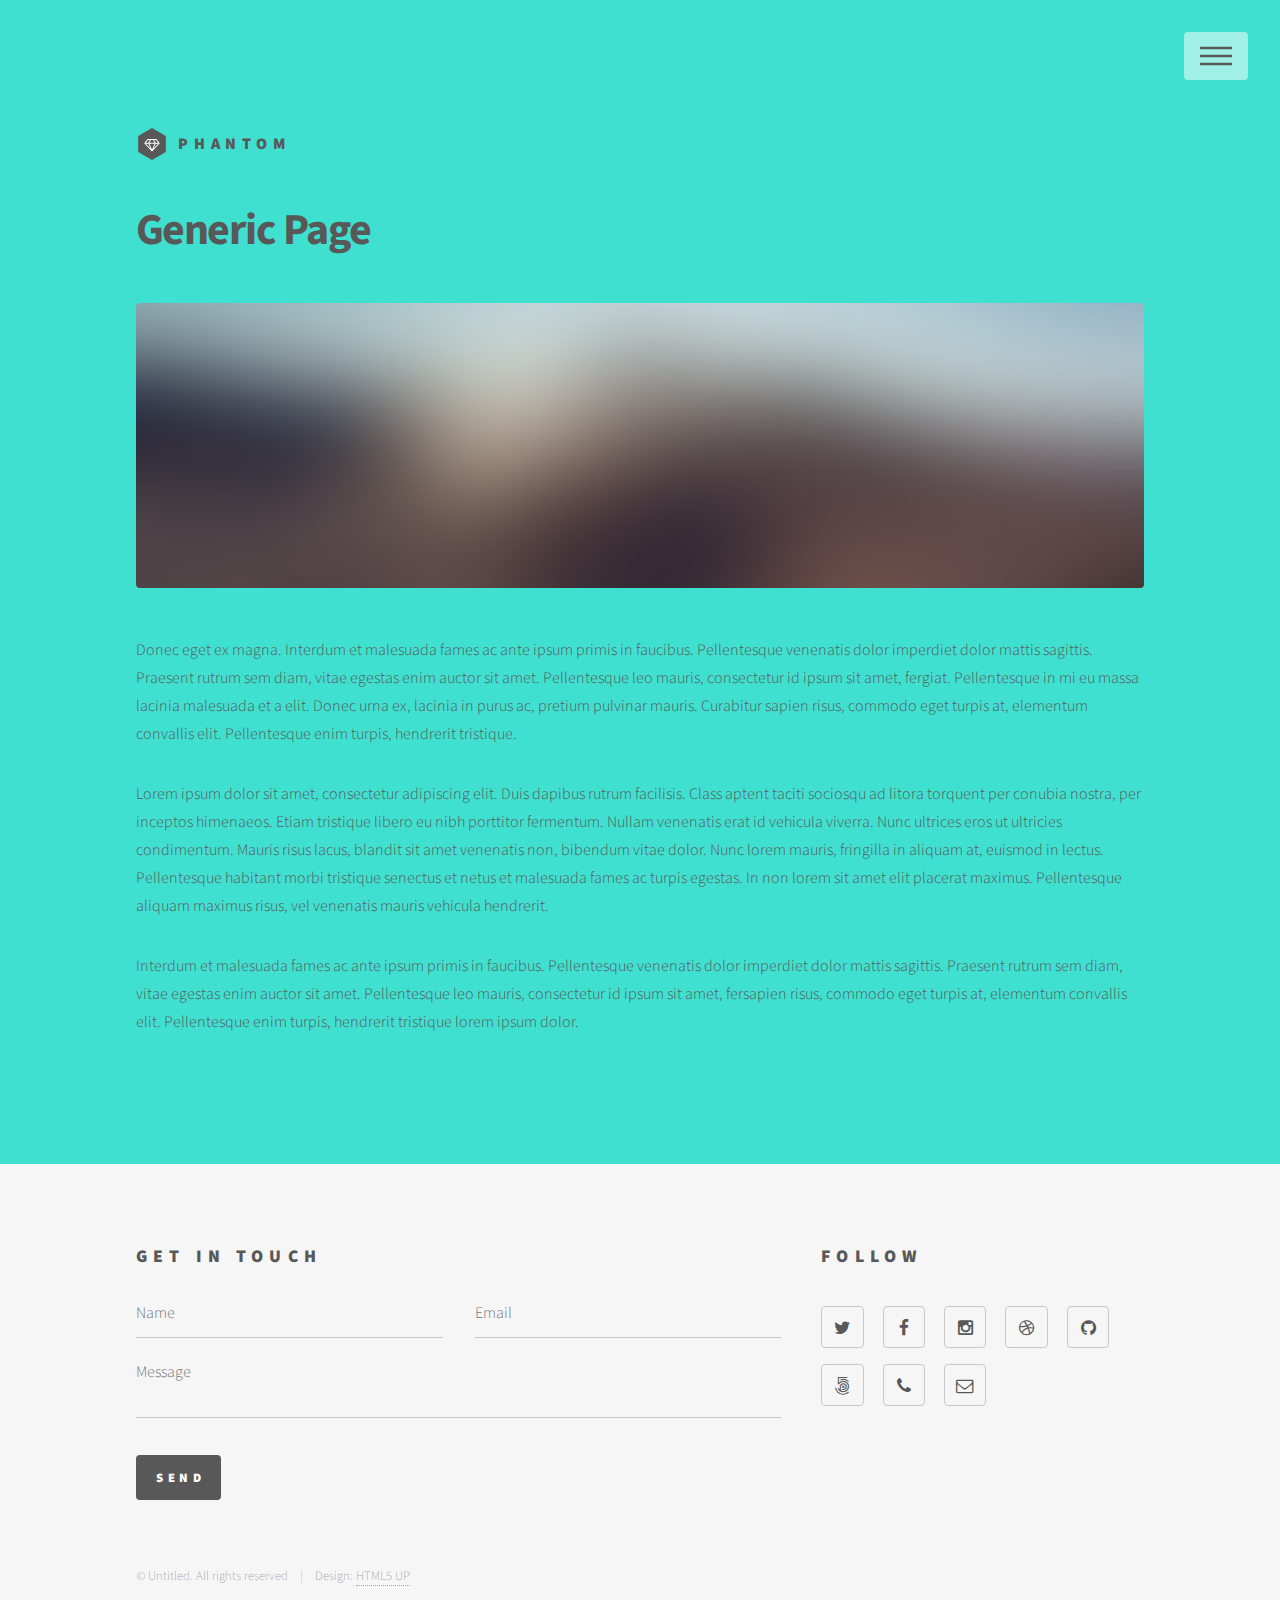
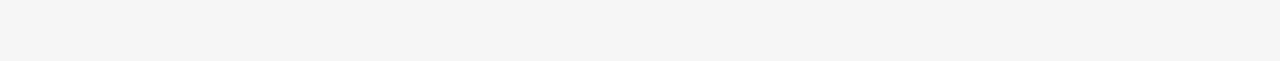
<file: generic.html>
<!DOCTYPE HTML>
<!--
	Phantom by HTML5 UP
	html5up.net | @n33co
	Free for personal and commercial use under the CCA 3.0 license (html5up.net/license)
-->
<html>
	<head>
		<title>Generic - Phantom by HTML5 UP</title>
		<meta charset="utf-8" />
		<meta name="viewport" content="width=device-width, initial-scale=1" />
		<!--[if lte IE 8]><script src="assets/js/ie/html5shiv.js"></script><![endif]-->
		<link rel="stylesheet" href="assets/css/main.css" />
		<!--[if lte IE 9]><link rel="stylesheet" href="assets/css/ie9.css" /><![endif]-->
		<!--[if lte IE 8]><link rel="stylesheet" href="assets/css/ie8.css" /><![endif]-->
	</head>
	<body>
		<!-- Wrapper -->
			<div id="wrapper">

				<!-- Header -->
					<header id="header">
						<div class="inner">

							<!-- Logo -->
								<a href="index.html" class="logo">
									<span class="symbol"><img src="images/logo.svg" alt="" /></span><span class="title">Phantom</span>
								</a>

							<!-- Nav -->
								<nav>
									<ul>
										<li><a href="#menu">Menu</a></li>
									</ul>
								</nav>

						</div>
					</header>

				<!-- Menu -->
					<nav id="menu">
						<h2>Menu</h2>
						<ul>
							<li><a href="index.html">Home</a></li>
							<li><a href="generic.html">Ipsum veroeros</a></li>
							<li><a href="generic.html">Tempus etiam</a></li>
							<li><a href="generic.html">Consequat dolor</a></li>
							<li><a href="elements.html">Elements</a></li>
						</ul>
					</nav>

				<!-- Main -->
					<div id="main">
						<div class="inner">
							<h1>Generic Page</h1>
							<span class="image main"><img src="images/pic13.jpg" alt="" /></span>
							<p>Donec eget ex magna. Interdum et malesuada fames ac ante ipsum primis in faucibus. Pellentesque venenatis dolor imperdiet dolor mattis sagittis. Praesent rutrum sem diam, vitae egestas enim auctor sit amet. Pellentesque leo mauris, consectetur id ipsum sit amet, fergiat. Pellentesque in mi eu massa lacinia malesuada et a elit. Donec urna ex, lacinia in purus ac, pretium pulvinar mauris. Curabitur sapien risus, commodo eget turpis at, elementum convallis elit. Pellentesque enim turpis, hendrerit tristique.</p>
							<p>Lorem ipsum dolor sit amet, consectetur adipiscing elit. Duis dapibus rutrum facilisis. Class aptent taciti sociosqu ad litora torquent per conubia nostra, per inceptos himenaeos. Etiam tristique libero eu nibh porttitor fermentum. Nullam venenatis erat id vehicula viverra. Nunc ultrices eros ut ultricies condimentum. Mauris risus lacus, blandit sit amet venenatis non, bibendum vitae dolor. Nunc lorem mauris, fringilla in aliquam at, euismod in lectus. Pellentesque habitant morbi tristique senectus et netus et malesuada fames ac turpis egestas. In non lorem sit amet elit placerat maximus. Pellentesque aliquam maximus risus, vel venenatis mauris vehicula hendrerit.</p>
							<p>Interdum et malesuada fames ac ante ipsum primis in faucibus. Pellentesque venenatis dolor imperdiet dolor mattis sagittis. Praesent rutrum sem diam, vitae egestas enim auctor sit amet. Pellentesque leo mauris, consectetur id ipsum sit amet, fersapien risus, commodo eget turpis at, elementum convallis elit. Pellentesque enim turpis, hendrerit tristique lorem ipsum dolor.</p>
						</div>
					</div>

				<!-- Footer -->
					<footer id="footer">
						<div class="inner">
							<section>
								<h2>Get in touch</h2>
								<form method="post" action="#">
									<div class="field half first">
										<input type="text" name="name" id="name" placeholder="Name" />
									</div>
									<div class="field half">
										<input type="email" name="email" id="email" placeholder="Email" />
									</div>
									<div class="field">
										<textarea name="message" id="message" placeholder="Message"></textarea>
									</div>
									<ul class="actions">
										<li><input type="submit" value="Send" class="special" /></li>
									</ul>
								</form>
							</section>
							<section>
								<h2>Follow</h2>
								<ul class="icons">
									<li><a href="#" class="icon style2 fa-twitter"><span class="label">Twitter</span></a></li>
									<li><a href="#" class="icon style2 fa-facebook"><span class="label">Facebook</span></a></li>
									<li><a href="#" class="icon style2 fa-instagram"><span class="label">Instagram</span></a></li>
									<li><a href="#" class="icon style2 fa-dribbble"><span class="label">Dribbble</span></a></li>
									<li><a href="#" class="icon style2 fa-github"><span class="label">GitHub</span></a></li>
									<li><a href="#" class="icon style2 fa-500px"><span class="label">500px</span></a></li>
									<li><a href="#" class="icon style2 fa-phone"><span class="label">Phone</span></a></li>
									<li><a href="#" class="icon style2 fa-envelope-o"><span class="label">Email</span></a></li>
								</ul>
							</section>
							<ul class="copyright">
								<li>&copy; Untitled. All rights reserved</li><li>Design: <a href="http://html5up.net">HTML5 UP</a></li>
							</ul>
						</div>
					</footer>

			</div>

		<!-- Scripts -->
			<script src="assets/js/jquery.min.js"></script>
			<script src="assets/js/skel.min.js"></script>
			<script src="assets/js/util.js"></script>
			<!--[if lte IE 8]><script src="assets/js/ie/respond.min.js"></script><![endif]-->
			<script src="assets/js/main.js"></script>

	</body>
</html>
</file>
<file: assets/css/ie9.css>
/*
	Phantom by HTML5 UP
	html5up.net | @n33co
	Free for personal and commercial use under the CCA 3.0 license (html5up.net/license)
*/

/* Tiles */

	.tiles:after {
		content: '';
		display: block;
		clear: both;
	}

	.tiles article {
		float: left;
	}

		.tiles article > a {
			padding-top: 50%;
			margin-top: -1.75em;
		}

		body:not(.is-touch) .tiles article:hover > .image {
			-moz-transform: none;
			-webkit-transform: none;
			-ms-transform: none;
			transform: none;
		}

/* Footer */

	#footer > .inner section {
		float: left;
	}

	#footer > .inner .copyright {
		clear: both;
		padding-top: 4em;
	}
</file>
<file: assets/css/ie8.css>
/*
	Phantom by HTML5 UP
	html5up.net | @n33co
	Free for personal and commercial use under the CCA 3.0 license (html5up.net/license)
*/

/* Form */

	form .field {
		float: none !important;
		width: 100% !important;
		padding-left: 0 !important;
	}

/* Button */

	input[type="submit"],
	input[type="reset"],
	input[type="button"],
	button,
	.button {
		border: solid 2px #585858 !important;
	}

		input[type="submit"]:hover,
		input[type="reset"]:hover,
		input[type="button"]:hover,
		button:hover,
		.button:hover {
			border-color: #f2849e !important;
		}

		input[type="submit"].special,
		input[type="reset"].special,
		input[type="button"].special,
		button.special,
		.button.special {
			border: none !important;
		}

/* Tiles */

	.tiles article > .image:before, .tiles article > .image:after {
		display: none;
	}

/* Header */

	#header .logo .symbol {
		display: none;
	}

	#header nav ul li a[href="#menu"] {
		text-indent: 0;
		width: auto;
		font-size: 0.8em;
	}

		#header nav ul li a[href="#menu"]:before, #header nav ul li a[href="#menu"]:after {
			display: none;
		}

/* Footer */

	#footer > .inner section {
		width: 50%;
		margin-left: 3em;
	}

		#footer > .inner section:first-child {
			margin-left: 0;
			width: 40%;
		}
</file>
<file: assets/css/main.css>
@import url(font-awesome.min.css);
@import url("http://fonts.googleapis.com/css?family=Source+Sans+Pro:300,700,900");

/*
	Phantom by HTML5 UP
	html5up.net | @n33co
	Free for personal and commercial use under the CCA 3.0 license (html5up.net/license)
*/

/* Reset */

	html, body, div, span, applet, object, iframe, h1, h2, h3, h4, h5, h6, p, blockquote, pre, a, abbr, acronym, address, big, cite, code, del, dfn, em, img, ins, kbd, q, s, samp, small, strike, strong, sub, sup, tt, var, b, u, i, center, dl, dt, dd, ol, ul, li, fieldset, form, label, legend, table, caption, tbody, tfoot, thead, tr, th, td, article, aside, canvas, details, embed, figure, figcaption, footer, header, hgroup, menu, nav, output, ruby, section, summary, time, mark, audio, video {
		margin: 0;
		padding: 0;
		border: 0;
		font-size: 100%;
		font: inherit;
		vertical-align: baseline;
	}

	article, aside, details, figcaption, figure, footer, header, hgroup, menu, nav, section {
		display: block;
	}

	body {
		line-height: 1;
	}

	ol, ul {
		list-style: none;
	}

	blockquote, q {
		quotes: none;
	}

	blockquote:before, blockquote:after, q:before, q:after {
		content: '';
		content: none;
	}

	table {
		border-collapse: collapse;
		border-spacing: 0;
	}

	body {
		-webkit-text-size-adjust: none;
	}

/* Box Model */

	*, *:before, *:after {
		-moz-box-sizing: border-box;
		-webkit-box-sizing: border-box;
		box-sizing: border-box;
	}

/* Grid */

	.row {
		border-bottom: solid 1px transparent;
		-moz-box-sizing: border-box;
		-webkit-box-sizing: border-box;
		box-sizing: border-box;
	}

	.row > * {
		float: left;
		-moz-box-sizing: border-box;
		-webkit-box-sizing: border-box;
		box-sizing: border-box;
	}

	.row:after, .row:before {
		content: '';
		display: block;
		clear: both;
		height: 0;
	}

	.row.uniform > * > :first-child {
		margin-top: 0;
	}

	.row.uniform > * > :last-child {
		margin-bottom: 0;
	}

	.row.\30 \25 > * {
		padding: 0 0 0 0em;
	}

	.row.\30 \25 {
		margin: 0 0 -1px 0em;
	}

	.row.uniform.\30 \25 > * {
		padding: 0em 0 0 0em;
	}

	.row.uniform.\30 \25 {
		margin: 0em 0 -1px 0em;
	}

	.row > * {
		padding: 0 0 0 2em;
	}

	.row {
		margin: 0 0 -1px -2em;
	}

	.row.uniform > * {
		padding: 2em 0 0 2em;
	}

	.row.uniform {
		margin: -2em 0 -1px -2em;
	}

	.row.\32 00\25 > * {
		padding: 0 0 0 4em;
	}

	.row.\32 00\25 {
		margin: 0 0 -1px -4em;
	}

	.row.uniform.\32 00\25 > * {
		padding: 4em 0 0 4em;
	}

	.row.uniform.\32 00\25 {
		margin: -4em 0 -1px -4em;
	}

	.row.\31 50\25 > * {
		padding: 0 0 0 3em;
	}

	.row.\31 50\25 {
		margin: 0 0 -1px -3em;
	}

	.row.uniform.\31 50\25 > * {
		padding: 3em 0 0 3em;
	}

	.row.uniform.\31 50\25 {
		margin: -3em 0 -1px -3em;
	}

	.row.\35 0\25 > * {
		padding: 0 0 0 1em;
	}

	.row.\35 0\25 {
		margin: 0 0 -1px -1em;
	}

	.row.uniform.\35 0\25 > * {
		padding: 1em 0 0 1em;
	}

	.row.uniform.\35 0\25 {
		margin: -1em 0 -1px -1em;
	}

	.row.\32 5\25 > * {
		padding: 0 0 0 0.5em;
	}

	.row.\32 5\25 {
		margin: 0 0 -1px -0.5em;
	}

	.row.uniform.\32 5\25 > * {
		padding: 0.5em 0 0 0.5em;
	}

	.row.uniform.\32 5\25 {
		margin: -0.5em 0 -1px -0.5em;
	}

	.\31 2u, .\31 2u\24 {
		width: 100%;
		clear: none;
		margin-left: 0;
	}

	.\31 1u, .\31 1u\24 {
		width: 91.6666666667%;
		clear: none;
		margin-left: 0;
	}

	.\31 0u, .\31 0u\24 {
		width: 83.3333333333%;
		clear: none;
		margin-left: 0;
	}

	.\39 u, .\39 u\24 {
		width: 75%;
		clear: none;
		margin-left: 0;
	}

	.\38 u, .\38 u\24 {
		width: 66.6666666667%;
		clear: none;
		margin-left: 0;
	}

	.\37 u, .\37 u\24 {
		width: 58.3333333333%;
		clear: none;
		margin-left: 0;
	}

	.\36 u, .\36 u\24 {
		width: 50%;
		clear: none;
		margin-left: 0;
	}

	.\35 u, .\35 u\24 {
		width: 41.6666666667%;
		clear: none;
		margin-left: 0;
	}

	.\34 u, .\34 u\24 {
		width: 33.3333333333%;
		clear: none;
		margin-left: 0;
	}

	.\33 u, .\33 u\24 {
		width: 25%;
		clear: none;
		margin-left: 0;
	}

	.\32 u, .\32 u\24 {
		width: 16.6666666667%;
		clear: none;
		margin-left: 0;
	}

	.\31 u, .\31 u\24 {
		width: 8.3333333333%;
		clear: none;
		margin-left: 0;
	}

	.\31 2u\24 + *,
	.\31 1u\24 + *,
	.\31 0u\24 + *,
	.\39 u\24 + *,
	.\38 u\24 + *,
	.\37 u\24 + *,
	.\36 u\24 + *,
	.\35 u\24 + *,
	.\34 u\24 + *,
	.\33 u\24 + *,
	.\32 u\24 + *,
	.\31 u\24 + * {
		clear: left;
	}

	.\-11u {
		margin-left: 91.66667%;
	}

	.\-10u {
		margin-left: 83.33333%;
	}

	.\-9u {
		margin-left: 75%;
	}

	.\-8u {
		margin-left: 66.66667%;
	}

	.\-7u {
		margin-left: 58.33333%;
	}

	.\-6u {
		margin-left: 50%;
	}

	.\-5u {
		margin-left: 41.66667%;
	}

	.\-4u {
		margin-left: 33.33333%;
	}

	.\-3u {
		margin-left: 25%;
	}

	.\-2u {
		margin-left: 16.66667%;
	}

	.\-1u {
		margin-left: 8.33333%;
	}

	@media screen and (max-width: 1680px) {

		.row > * {
			padding: 0 0 0 2em;
		}

		.row {
			margin: 0 0 -1px -2em;
		}

		.row.uniform > * {
			padding: 2em 0 0 2em;
		}

		.row.uniform {
			margin: -2em 0 -1px -2em;
		}

		.row.\32 00\25 > * {
			padding: 0 0 0 4em;
		}

		.row.\32 00\25 {
			margin: 0 0 -1px -4em;
		}

		.row.uniform.\32 00\25 > * {
			padding: 4em 0 0 4em;
		}

		.row.uniform.\32 00\25 {
			margin: -4em 0 -1px -4em;
		}

		.row.\31 50\25 > * {
			padding: 0 0 0 3em;
		}

		.row.\31 50\25 {
			margin: 0 0 -1px -3em;
		}

		.row.uniform.\31 50\25 > * {
			padding: 3em 0 0 3em;
		}

		.row.uniform.\31 50\25 {
			margin: -3em 0 -1px -3em;
		}

		.row.\35 0\25 > * {
			padding: 0 0 0 1em;
		}

		.row.\35 0\25 {
			margin: 0 0 -1px -1em;
		}

		.row.uniform.\35 0\25 > * {
			padding: 1em 0 0 1em;
		}

		.row.uniform.\35 0\25 {
			margin: -1em 0 -1px -1em;
		}

		.row.\32 5\25 > * {
			padding: 0 0 0 0.5em;
		}

		.row.\32 5\25 {
			margin: 0 0 -1px -0.5em;
		}

		.row.uniform.\32 5\25 > * {
			padding: 0.5em 0 0 0.5em;
		}

		.row.uniform.\32 5\25 {
			margin: -0.5em 0 -1px -0.5em;
		}

		.\31 2u\28xlarge\29, .\31 2u\24\28xlarge\29 {
			width: 100%;
			clear: none;
			margin-left: 0;
		}

		.\31 1u\28xlarge\29, .\31 1u\24\28xlarge\29 {
			width: 91.6666666667%;
			clear: none;
			margin-left: 0;
		}

		.\31 0u\28xlarge\29, .\31 0u\24\28xlarge\29 {
			width: 83.3333333333%;
			clear: none;
			margin-left: 0;
		}

		.\39 u\28xlarge\29, .\39 u\24\28xlarge\29 {
			width: 75%;
			clear: none;
			margin-left: 0;
		}

		.\38 u\28xlarge\29, .\38 u\24\28xlarge\29 {
			width: 66.6666666667%;
			clear: none;
			margin-left: 0;
		}

		.\37 u\28xlarge\29, .\37 u\24\28xlarge\29 {
			width: 58.3333333333%;
			clear: none;
			margin-left: 0;
		}

		.\36 u\28xlarge\29, .\36 u\24\28xlarge\29 {
			width: 50%;
			clear: none;
			margin-left: 0;
		}

		.\35 u\28xlarge\29, .\35 u\24\28xlarge\29 {
			width: 41.6666666667%;
			clear: none;
			margin-left: 0;
		}

		.\34 u\28xlarge\29, .\34 u\24\28xlarge\29 {
			width: 33.3333333333%;
			clear: none;
			margin-left: 0;
		}

		.\33 u\28xlarge\29, .\33 u\24\28xlarge\29 {
			width: 25%;
			clear: none;
			margin-left: 0;
		}

		.\32 u\28xlarge\29, .\32 u\24\28xlarge\29 {
			width: 16.6666666667%;
			clear: none;
			margin-left: 0;
		}

		.\31 u\28xlarge\29, .\31 u\24\28xlarge\29 {
			width: 8.3333333333%;
			clear: none;
			margin-left: 0;
		}

		.\31 2u\24\28xlarge\29 + *,
		.\31 1u\24\28xlarge\29 + *,
		.\31 0u\24\28xlarge\29 + *,
		.\39 u\24\28xlarge\29 + *,
		.\38 u\24\28xlarge\29 + *,
		.\37 u\24\28xlarge\29 + *,
		.\36 u\24\28xlarge\29 + *,
		.\35 u\24\28xlarge\29 + *,
		.\34 u\24\28xlarge\29 + *,
		.\33 u\24\28xlarge\29 + *,
		.\32 u\24\28xlarge\29 + *,
		.\31 u\24\28xlarge\29 + * {
			clear: left;
		}

		.\-11u\28xlarge\29 {
			margin-left: 91.66667%;
		}

		.\-10u\28xlarge\29 {
			margin-left: 83.33333%;
		}

		.\-9u\28xlarge\29 {
			margin-left: 75%;
		}

		.\-8u\28xlarge\29 {
			margin-left: 66.66667%;
		}

		.\-7u\28xlarge\29 {
			margin-left: 58.33333%;
		}

		.\-6u\28xlarge\29 {
			margin-left: 50%;
		}

		.\-5u\28xlarge\29 {
			margin-left: 41.66667%;
		}

		.\-4u\28xlarge\29 {
			margin-left: 33.33333%;
		}

		.\-3u\28xlarge\29 {
			margin-left: 25%;
		}

		.\-2u\28xlarge\29 {
			margin-left: 16.66667%;
		}

		.\-1u\28xlarge\29 {
			margin-left: 8.33333%;
		}

	}

	@media screen and (max-width: 1280px) {

		.row > * {
			padding: 0 0 0 2em;
		}

		.row {
			margin: 0 0 -1px -2em;
		}

		.row.uniform > * {
			padding: 2em 0 0 2em;
		}

		.row.uniform {
			margin: -2em 0 -1px -2em;
		}

		.row.\32 00\25 > * {
			padding: 0 0 0 4em;
		}

		.row.\32 00\25 {
			margin: 0 0 -1px -4em;
		}

		.row.uniform.\32 00\25 > * {
			padding: 4em 0 0 4em;
		}

		.row.uniform.\32 00\25 {
			margin: -4em 0 -1px -4em;
		}

		.row.\31 50\25 > * {
			padding: 0 0 0 3em;
		}

		.row.\31 50\25 {
			margin: 0 0 -1px -3em;
		}

		.row.uniform.\31 50\25 > * {
			padding: 3em 0 0 3em;
		}

		.row.uniform.\31 50\25 {
			margin: -3em 0 -1px -3em;
		}

		.row.\35 0\25 > * {
			padding: 0 0 0 1em;
		}

		.row.\35 0\25 {
			margin: 0 0 -1px -1em;
		}

		.row.uniform.\35 0\25 > * {
			padding: 1em 0 0 1em;
		}

		.row.uniform.\35 0\25 {
			margin: -1em 0 -1px -1em;
		}

		.row.\32 5\25 > * {
			padding: 0 0 0 0.5em;
		}

		.row.\32 5\25 {
			margin: 0 0 -1px -0.5em;
		}

		.row.uniform.\32 5\25 > * {
			padding: 0.5em 0 0 0.5em;
		}

		.row.uniform.\32 5\25 {
			margin: -0.5em 0 -1px -0.5em;
		}

		.\31 2u\28large\29, .\31 2u\24\28large\29 {
			width: 100%;
			clear: none;
			margin-left: 0;
		}

		.\31 1u\28large\29, .\31 1u\24\28large\29 {
			width: 91.6666666667%;
			clear: none;
			margin-left: 0;
		}

		.\31 0u\28large\29, .\31 0u\24\28large\29 {
			width: 83.3333333333%;
			clear: none;
			margin-left: 0;
		}

		.\39 u\28large\29, .\39 u\24\28large\29 {
			width: 75%;
			clear: none;
			margin-left: 0;
		}

		.\38 u\28large\29, .\38 u\24\28large\29 {
			width: 66.6666666667%;
			clear: none;
			margin-left: 0;
		}

		.\37 u\28large\29, .\37 u\24\28large\29 {
			width: 58.3333333333%;
			clear: none;
			margin-left: 0;
		}

		.\36 u\28large\29, .\36 u\24\28large\29 {
			width: 50%;
			clear: none;
			margin-left: 0;
		}

		.\35 u\28large\29, .\35 u\24\28large\29 {
			width: 41.6666666667%;
			clear: none;
			margin-left: 0;
		}

		.\34 u\28large\29, .\34 u\24\28large\29 {
			width: 33.3333333333%;
			clear: none;
			margin-left: 0;
		}

		.\33 u\28large\29, .\33 u\24\28large\29 {
			width: 25%;
			clear: none;
			margin-left: 0;
		}

		.\32 u\28large\29, .\32 u\24\28large\29 {
			width: 16.6666666667%;
			clear: none;
			margin-left: 0;
		}

		.\31 u\28large\29, .\31 u\24\28large\29 {
			width: 8.3333333333%;
			clear: none;
			margin-left: 0;
		}

		.\31 2u\24\28large\29 + *,
		.\31 1u\24\28large\29 + *,
		.\31 0u\24\28large\29 + *,
		.\39 u\24\28large\29 + *,
		.\38 u\24\28large\29 + *,
		.\37 u\24\28large\29 + *,
		.\36 u\24\28large\29 + *,
		.\35 u\24\28large\29 + *,
		.\34 u\24\28large\29 + *,
		.\33 u\24\28large\29 + *,
		.\32 u\24\28large\29 + *,
		.\31 u\24\28large\29 + * {
			clear: left;
		}

		.\-11u\28large\29 {
			margin-left: 91.66667%;
		}

		.\-10u\28large\29 {
			margin-left: 83.33333%;
		}

		.\-9u\28large\29 {
			margin-left: 75%;
		}

		.\-8u\28large\29 {
			margin-left: 66.66667%;
		}

		.\-7u\28large\29 {
			margin-left: 58.33333%;
		}

		.\-6u\28large\29 {
			margin-left: 50%;
		}

		.\-5u\28large\29 {
			margin-left: 41.66667%;
		}

		.\-4u\28large\29 {
			margin-left: 33.33333%;
		}

		.\-3u\28large\29 {
			margin-left: 25%;
		}

		.\-2u\28large\29 {
			margin-left: 16.66667%;
		}

		.\-1u\28large\29 {
			margin-left: 8.33333%;
		}

	}

	@media screen and (max-width: 980px) {

		.row > * {
			padding: 0 0 0 1.5em;
		}

		.row {
			margin: 0 0 -1px -1.5em;
		}

		.row.uniform > * {
			padding: 1.5em 0 0 1.5em;
		}

		.row.uniform {
			margin: -1.5em 0 -1px -1.5em;
		}

		.row.\32 00\25 > * {
			padding: 0 0 0 3em;
		}

		.row.\32 00\25 {
			margin: 0 0 -1px -3em;
		}

		.row.uniform.\32 00\25 > * {
			padding: 3em 0 0 3em;
		}

		.row.uniform.\32 00\25 {
			margin: -3em 0 -1px -3em;
		}

		.row.\31 50\25 > * {
			padding: 0 0 0 2.25em;
		}

		.row.\31 50\25 {
			margin: 0 0 -1px -2.25em;
		}

		.row.uniform.\31 50\25 > * {
			padding: 2.25em 0 0 2.25em;
		}

		.row.uniform.\31 50\25 {
			margin: -2.25em 0 -1px -2.25em;
		}

		.row.\35 0\25 > * {
			padding: 0 0 0 0.75em;
		}

		.row.\35 0\25 {
			margin: 0 0 -1px -0.75em;
		}

		.row.uniform.\35 0\25 > * {
			padding: 0.75em 0 0 0.75em;
		}

		.row.uniform.\35 0\25 {
			margin: -0.75em 0 -1px -0.75em;
		}

		.row.\32 5\25 > * {
			padding: 0 0 0 0.375em;
		}

		.row.\32 5\25 {
			margin: 0 0 -1px -0.375em;
		}

		.row.uniform.\32 5\25 > * {
			padding: 0.375em 0 0 0.375em;
		}

		.row.uniform.\32 5\25 {
			margin: -0.375em 0 -1px -0.375em;
		}

		.\31 2u\28medium\29, .\31 2u\24\28medium\29 {
			width: 100%;
			clear: none;
			margin-left: 0;
		}

		.\31 1u\28medium\29, .\31 1u\24\28medium\29 {
			width: 91.6666666667%;
			clear: none;
			margin-left: 0;
		}

		.\31 0u\28medium\29, .\31 0u\24\28medium\29 {
			width: 83.3333333333%;
			clear: none;
			margin-left: 0;
		}

		.\39 u\28medium\29, .\39 u\24\28medium\29 {
			width: 75%;
			clear: none;
			margin-left: 0;
		}

		.\38 u\28medium\29, .\38 u\24\28medium\29 {
			width: 66.6666666667%;
			clear: none;
			margin-left: 0;
		}

		.\37 u\28medium\29, .\37 u\24\28medium\29 {
			width: 58.3333333333%;
			clear: none;
			margin-left: 0;
		}

		.\36 u\28medium\29, .\36 u\24\28medium\29 {
			width: 50%;
			clear: none;
			margin-left: 0;
		}

		.\35 u\28medium\29, .\35 u\24\28medium\29 {
			width: 41.6666666667%;
			clear: none;
			margin-left: 0;
		}

		.\34 u\28medium\29, .\34 u\24\28medium\29 {
			width: 33.3333333333%;
			clear: none;
			margin-left: 0;
		}

		.\33 u\28medium\29, .\33 u\24\28medium\29 {
			width: 25%;
			clear: none;
			margin-left: 0;
		}

		.\32 u\28medium\29, .\32 u\24\28medium\29 {
			width: 16.6666666667%;
			clear: none;
			margin-left: 0;
		}

		.\31 u\28medium\29, .\31 u\24\28medium\29 {
			width: 8.3333333333%;
			clear: none;
			margin-left: 0;
		}

		.\31 2u\24\28medium\29 + *,
		.\31 1u\24\28medium\29 + *,
		.\31 0u\24\28medium\29 + *,
		.\39 u\24\28medium\29 + *,
		.\38 u\24\28medium\29 + *,
		.\37 u\24\28medium\29 + *,
		.\36 u\24\28medium\29 + *,
		.\35 u\24\28medium\29 + *,
		.\34 u\24\28medium\29 + *,
		.\33 u\24\28medium\29 + *,
		.\32 u\24\28medium\29 + *,
		.\31 u\24\28medium\29 + * {
			clear: left;
		}

		.\-11u\28medium\29 {
			margin-left: 91.66667%;
		}

		.\-10u\28medium\29 {
			margin-left: 83.33333%;
		}

		.\-9u\28medium\29 {
			margin-left: 75%;
		}

		.\-8u\28medium\29 {
			margin-left: 66.66667%;
		}

		.\-7u\28medium\29 {
			margin-left: 58.33333%;
		}

		.\-6u\28medium\29 {
			margin-left: 50%;
		}

		.\-5u\28medium\29 {
			margin-left: 41.66667%;
		}

		.\-4u\28medium\29 {
			margin-left: 33.33333%;
		}

		.\-3u\28medium\29 {
			margin-left: 25%;
		}

		.\-2u\28medium\29 {
			margin-left: 16.66667%;
		}

		.\-1u\28medium\29 {
			margin-left: 8.33333%;
		}

	}

	@media screen and (max-width: 736px) {

		.row > * {
			padding: 0 0 0 1em;
		}

		.row {
			margin: 0 0 -1px -1em;
		}

		.row.uniform > * {
			padding: 1em 0 0 1em;
		}

		.row.uniform {
			margin: -1em 0 -1px -1em;
		}

		.row.\32 00\25 > * {
			padding: 0 0 0 2em;
		}

		.row.\32 00\25 {
			margin: 0 0 -1px -2em;
		}

		.row.uniform.\32 00\25 > * {
			padding: 2em 0 0 2em;
		}

		.row.uniform.\32 00\25 {
			margin: -2em 0 -1px -2em;
		}

		.row.\31 50\25 > * {
			padding: 0 0 0 1.5em;
		}

		.row.\31 50\25 {
			margin: 0 0 -1px -1.5em;
		}

		.row.uniform.\31 50\25 > * {
			padding: 1.5em 0 0 1.5em;
		}

		.row.uniform.\31 50\25 {
			margin: -1.5em 0 -1px -1.5em;
		}

		.row.\35 0\25 > * {
			padding: 0 0 0 0.5em;
		}

		.row.\35 0\25 {
			margin: 0 0 -1px -0.5em;
		}

		.row.uniform.\35 0\25 > * {
			padding: 0.5em 0 0 0.5em;
		}

		.row.uniform.\35 0\25 {
			margin: -0.5em 0 -1px -0.5em;
		}

		.row.\32 5\25 > * {
			padding: 0 0 0 0.25em;
		}

		.row.\32 5\25 {
			margin: 0 0 -1px -0.25em;
		}

		.row.uniform.\32 5\25 > * {
			padding: 0.25em 0 0 0.25em;
		}

		.row.uniform.\32 5\25 {
			margin: -0.25em 0 -1px -0.25em;
		}

		.\31 2u\28small\29, .\31 2u\24\28small\29 {
			width: 100%;
			clear: none;
			margin-left: 0;
		}

		.\31 1u\28small\29, .\31 1u\24\28small\29 {
			width: 91.6666666667%;
			clear: none;
			margin-left: 0;
		}

		.\31 0u\28small\29, .\31 0u\24\28small\29 {
			width: 83.3333333333%;
			clear: none;
			margin-left: 0;
		}

		.\39 u\28small\29, .\39 u\24\28small\29 {
			width: 75%;
			clear: none;
			margin-left: 0;
		}

		.\38 u\28small\29, .\38 u\24\28small\29 {
			width: 66.6666666667%;
			clear: none;
			margin-left: 0;
		}

		.\37 u\28small\29, .\37 u\24\28small\29 {
			width: 58.3333333333%;
			clear: none;
			margin-left: 0;
		}

		.\36 u\28small\29, .\36 u\24\28small\29 {
			width: 50%;
			clear: none;
			margin-left: 0;
		}

		.\35 u\28small\29, .\35 u\24\28small\29 {
			width: 41.6666666667%;
			clear: none;
			margin-left: 0;
		}

		.\34 u\28small\29, .\34 u\24\28small\29 {
			width: 33.3333333333%;
			clear: none;
			margin-left: 0;
		}

		.\33 u\28small\29, .\33 u\24\28small\29 {
			width: 25%;
			clear: none;
			margin-left: 0;
		}

		.\32 u\28small\29, .\32 u\24\28small\29 {
			width: 16.6666666667%;
			clear: none;
			margin-left: 0;
		}

		.\31 u\28small\29, .\31 u\24\28small\29 {
			width: 8.3333333333%;
			clear: none;
			margin-left: 0;
		}

		.\31 2u\24\28small\29 + *,
		.\31 1u\24\28small\29 + *,
		.\31 0u\24\28small\29 + *,
		.\39 u\24\28small\29 + *,
		.\38 u\24\28small\29 + *,
		.\37 u\24\28small\29 + *,
		.\36 u\24\28small\29 + *,
		.\35 u\24\28small\29 + *,
		.\34 u\24\28small\29 + *,
		.\33 u\24\28small\29 + *,
		.\32 u\24\28small\29 + *,
		.\31 u\24\28small\29 + * {
			clear: left;
		}

		.\-11u\28small\29 {
			margin-left: 91.66667%;
		}

		.\-10u\28small\29 {
			margin-left: 83.33333%;
		}

		.\-9u\28small\29 {
			margin-left: 75%;
		}

		.\-8u\28small\29 {
			margin-left: 66.66667%;
		}

		.\-7u\28small\29 {
			margin-left: 58.33333%;
		}

		.\-6u\28small\29 {
			margin-left: 50%;
		}

		.\-5u\28small\29 {
			margin-left: 41.66667%;
		}

		.\-4u\28small\29 {
			margin-left: 33.33333%;
		}

		.\-3u\28small\29 {
			margin-left: 25%;
		}

		.\-2u\28small\29 {
			margin-left: 16.66667%;
		}

		.\-1u\28small\29 {
			margin-left: 8.33333%;
		}

	}

	@media screen and (max-width: 480px) {

		.row > * {
			padding: 0 0 0 1em;
		}

		.row {
			margin: 0 0 -1px -1em;
		}

		.row.uniform > * {
			padding: 1em 0 0 1em;
		}

		.row.uniform {
			margin: -1em 0 -1px -1em;
		}

		.row.\32 00\25 > * {
			padding: 0 0 0 2em;
		}

		.row.\32 00\25 {
			margin: 0 0 -1px -2em;
		}

		.row.uniform.\32 00\25 > * {
			padding: 2em 0 0 2em;
		}

		.row.uniform.\32 00\25 {
			margin: -2em 0 -1px -2em;
		}

		.row.\31 50\25 > * {
			padding: 0 0 0 1.5em;
		}

		.row.\31 50\25 {
			margin: 0 0 -1px -1.5em;
		}

		.row.uniform.\31 50\25 > * {
			padding: 1.5em 0 0 1.5em;
		}

		.row.uniform.\31 50\25 {
			margin: -1.5em 0 -1px -1.5em;
		}

		.row.\35 0\25 > * {
			padding: 0 0 0 0.5em;
		}

		.row.\35 0\25 {
			margin: 0 0 -1px -0.5em;
		}

		.row.uniform.\35 0\25 > * {
			padding: 0.5em 0 0 0.5em;
		}

		.row.uniform.\35 0\25 {
			margin: -0.5em 0 -1px -0.5em;
		}

		.row.\32 5\25 > * {
			padding: 0 0 0 0.25em;
		}

		.row.\32 5\25 {
			margin: 0 0 -1px -0.25em;
		}

		.row.uniform.\32 5\25 > * {
			padding: 0.25em 0 0 0.25em;
		}

		.row.uniform.\32 5\25 {
			margin: -0.25em 0 -1px -0.25em;
		}

		.\31 2u\28xsmall\29, .\31 2u\24\28xsmall\29 {
			width: 100%;
			clear: none;
			margin-left: 0;
		}

		.\31 1u\28xsmall\29, .\31 1u\24\28xsmall\29 {
			width: 91.6666666667%;
			clear: none;
			margin-left: 0;
		}

		.\31 0u\28xsmall\29, .\31 0u\24\28xsmall\29 {
			width: 83.3333333333%;
			clear: none;
			margin-left: 0;
		}

		.\39 u\28xsmall\29, .\39 u\24\28xsmall\29 {
			width: 75%;
			clear: none;
			margin-left: 0;
		}

		.\38 u\28xsmall\29, .\38 u\24\28xsmall\29 {
			width: 66.6666666667%;
			clear: none;
			margin-left: 0;
		}

		.\37 u\28xsmall\29, .\37 u\24\28xsmall\29 {
			width: 58.3333333333%;
			clear: none;
			margin-left: 0;
		}

		.\36 u\28xsmall\29, .\36 u\24\28xsmall\29 {
			width: 50%;
			clear: none;
			margin-left: 0;
		}

		.\35 u\28xsmall\29, .\35 u\24\28xsmall\29 {
			width: 41.6666666667%;
			clear: none;
			margin-left: 0;
		}

		.\34 u\28xsmall\29, .\34 u\24\28xsmall\29 {
			width: 33.3333333333%;
			clear: none;
			margin-left: 0;
		}

		.\33 u\28xsmall\29, .\33 u\24\28xsmall\29 {
			width: 25%;
			clear: none;
			margin-left: 0;
		}

		.\32 u\28xsmall\29, .\32 u\24\28xsmall\29 {
			width: 16.6666666667%;
			clear: none;
			margin-left: 0;
		}

		.\31 u\28xsmall\29, .\31 u\24\28xsmall\29 {
			width: 8.3333333333%;
			clear: none;
			margin-left: 0;
		}

		.\31 2u\24\28xsmall\29 + *,
		.\31 1u\24\28xsmall\29 + *,
		.\31 0u\24\28xsmall\29 + *,
		.\39 u\24\28xsmall\29 + *,
		.\38 u\24\28xsmall\29 + *,
		.\37 u\24\28xsmall\29 + *,
		.\36 u\24\28xsmall\29 + *,
		.\35 u\24\28xsmall\29 + *,
		.\34 u\24\28xsmall\29 + *,
		.\33 u\24\28xsmall\29 + *,
		.\32 u\24\28xsmall\29 + *,
		.\31 u\24\28xsmall\29 + * {
			clear: left;
		}

		.\-11u\28xsmall\29 {
			margin-left: 91.66667%;
		}

		.\-10u\28xsmall\29 {
			margin-left: 83.33333%;
		}

		.\-9u\28xsmall\29 {
			margin-left: 75%;
		}

		.\-8u\28xsmall\29 {
			margin-left: 66.66667%;
		}

		.\-7u\28xsmall\29 {
			margin-left: 58.33333%;
		}

		.\-6u\28xsmall\29 {
			margin-left: 50%;
		}

		.\-5u\28xsmall\29 {
			margin-left: 41.66667%;
		}

		.\-4u\28xsmall\29 {
			margin-left: 33.33333%;
		}

		.\-3u\28xsmall\29 {
			margin-left: 25%;
		}

		.\-2u\28xsmall\29 {
			margin-left: 16.66667%;
		}

		.\-1u\28xsmall\29 {
			margin-left: 8.33333%;
		}

	}

	@media screen and (max-width: 360px) {

		.row > * {
			padding: 0 0 0 1em;
		}

		.row {
			margin: 0 0 -1px -1em;
		}

		.row.uniform > * {
			padding: 1em 0 0 1em;
		}

		.row.uniform {
			margin: -1em 0 -1px -1em;
		}

		.row.\32 00\25 > * {
			padding: 0 0 0 2em;
		}

		.row.\32 00\25 {
			margin: 0 0 -1px -2em;
		}

		.row.uniform.\32 00\25 > * {
			padding: 2em 0 0 2em;
		}

		.row.uniform.\32 00\25 {
			margin: -2em 0 -1px -2em;
		}

		.row.\31 50\25 > * {
			padding: 0 0 0 1.5em;
		}

		.row.\31 50\25 {
			margin: 0 0 -1px -1.5em;
		}

		.row.uniform.\31 50\25 > * {
			padding: 1.5em 0 0 1.5em;
		}

		.row.uniform.\31 50\25 {
			margin: -1.5em 0 -1px -1.5em;
		}

		.row.\35 0\25 > * {
			padding: 0 0 0 0.5em;
		}

		.row.\35 0\25 {
			margin: 0 0 -1px -0.5em;
		}

		.row.uniform.\35 0\25 > * {
			padding: 0.5em 0 0 0.5em;
		}

		.row.uniform.\35 0\25 {
			margin: -0.5em 0 -1px -0.5em;
		}

		.row.\32 5\25 > * {
			padding: 0 0 0 0.25em;
		}

		.row.\32 5\25 {
			margin: 0 0 -1px -0.25em;
		}

		.row.uniform.\32 5\25 > * {
			padding: 0.25em 0 0 0.25em;
		}

		.row.uniform.\32 5\25 {
			margin: -0.25em 0 -1px -0.25em;
		}

		.\31 2u\28xxsmall\29, .\31 2u\24\28xxsmall\29 {
			width: 100%;
			clear: none;
			margin-left: 0;
		}

		.\31 1u\28xxsmall\29, .\31 1u\24\28xxsmall\29 {
			width: 91.6666666667%;
			clear: none;
			margin-left: 0;
		}

		.\31 0u\28xxsmall\29, .\31 0u\24\28xxsmall\29 {
			width: 83.3333333333%;
			clear: none;
			margin-left: 0;
		}

		.\39 u\28xxsmall\29, .\39 u\24\28xxsmall\29 {
			width: 75%;
			clear: none;
			margin-left: 0;
		}

		.\38 u\28xxsmall\29, .\38 u\24\28xxsmall\29 {
			width: 66.6666666667%;
			clear: none;
			margin-left: 0;
		}

		.\37 u\28xxsmall\29, .\37 u\24\28xxsmall\29 {
			width: 58.3333333333%;
			clear: none;
			margin-left: 0;
		}

		.\36 u\28xxsmall\29, .\36 u\24\28xxsmall\29 {
			width: 50%;
			clear: none;
			margin-left: 0;
		}

		.\35 u\28xxsmall\29, .\35 u\24\28xxsmall\29 {
			width: 41.6666666667%;
			clear: none;
			margin-left: 0;
		}

		.\34 u\28xxsmall\29, .\34 u\24\28xxsmall\29 {
			width: 33.3333333333%;
			clear: none;
			margin-left: 0;
		}

		.\33 u\28xxsmall\29, .\33 u\24\28xxsmall\29 {
			width: 25%;
			clear: none;
			margin-left: 0;
		}

		.\32 u\28xxsmall\29, .\32 u\24\28xxsmall\29 {
			width: 16.6666666667%;
			clear: none;
			margin-left: 0;
		}

		.\31 u\28xxsmall\29, .\31 u\24\28xxsmall\29 {
			width: 8.3333333333%;
			clear: none;
			margin-left: 0;
		}

		.\31 2u\24\28xxsmall\29 + *,
		.\31 1u\24\28xxsmall\29 + *,
		.\31 0u\24\28xxsmall\29 + *,
		.\39 u\24\28xxsmall\29 + *,
		.\38 u\24\28xxsmall\29 + *,
		.\37 u\24\28xxsmall\29 + *,
		.\36 u\24\28xxsmall\29 + *,
		.\35 u\24\28xxsmall\29 + *,
		.\34 u\24\28xxsmall\29 + *,
		.\33 u\24\28xxsmall\29 + *,
		.\32 u\24\28xxsmall\29 + *,
		.\31 u\24\28xxsmall\29 + * {
			clear: left;
		}

		.\-11u\28xxsmall\29 {
			margin-left: 91.66667%;
		}

		.\-10u\28xxsmall\29 {
			margin-left: 83.33333%;
		}

		.\-9u\28xxsmall\29 {
			margin-left: 75%;
		}

		.\-8u\28xxsmall\29 {
			margin-left: 66.66667%;
		}

		.\-7u\28xxsmall\29 {
			margin-left: 58.33333%;
		}

		.\-6u\28xxsmall\29 {
			margin-left: 50%;
		}

		.\-5u\28xxsmall\29 {
			margin-left: 41.66667%;
		}

		.\-4u\28xxsmall\29 {
			margin-left: 33.33333%;
		}

		.\-3u\28xxsmall\29 {
			margin-left: 25%;
		}

		.\-2u\28xxsmall\29 {
			margin-left: 16.66667%;
		}

		.\-1u\28xxsmall\29 {
			margin-left: 8.33333%;
		}

	}

/* Basic */

	@-ms-viewport {
		width: device-width;
	}

	body {
		-ms-overflow-style: scrollbar;
	}

	@media screen and (max-width: 480px) {

		html, body {
			min-width: 320px;
		}

	}

	body {
		background: #40e0d0;
	}

		body.is-loading *, body.is-loading *:before, body.is-loading *:after {
			-moz-animation: none !important;
			-webkit-animation: none !important;
			-ms-animation: none !important;
			animation: none !important;
			-moz-transition: none !important;
			-webkit-transition: none !important;
			-ms-transition: none !important;
			transition: none !important;
		}

/* Type */

	body, input, select, textarea {
		color: #585858;
		font-family: "Source Sans Pro", Helvetica, sans-serif;
		font-size: 16pt;
		font-weight: 300;
		line-height: 1.75;
	}

		@media screen and (max-width: 1680px) {

			body, input, select, textarea {
				font-size: 14pt;
			}

		}

		@media screen and (max-width: 1280px) {

			body, input, select, textarea {
				font-size: 12pt;
			}

		}

	a {
		-moz-transition: border-bottom-color 0.2s ease, color 0.2s ease;
		-webkit-transition: border-bottom-color 0.2s ease, color 0.2s ease;
		-ms-transition: border-bottom-color 0.2s ease, color 0.2s ease;
		transition: border-bottom-color 0.2s ease, color 0.2s ease;
		text-decoration: none;
		color: #585858;
		border-bottom: dotted 1px rgba(88, 88, 88, 0.5);
	}

		a:hover {
			border-bottom-color: transparent;
			color: #f2849e !important;
		}

	strong, b {
		font-weight: 900;
	}

	em, i {
		font-style: italic;
	}

	p {
		margin: 0 0 2em 0;
	}

	h1 {
		font-size: 2.75em;
		font-weight: 700;
		line-height: 1.3;
		margin: 0 0 1em 0;
		letter-spacing: -0.035em;
	}

		h1 a {
			color: inherit;
		}

		@media screen and (max-width: 736px) {

			h1 {
				font-size: 2em;
				margin: 0 0 1em 0;
			}

		}

		@media screen and (max-width: 360px) {

			h1 {
				font-size: 1.75em;
			}

		}

	h2, h3, h4, h5, h6 {
		font-weight: 900;
		line-height: 1.5;
		margin: 0 0 2em 0;
		text-transform: uppercase;
		letter-spacing: 0.35em;
	}

		h2 a, h3 a, h4 a, h5 a, h6 a {
			color: inherit;
		}

	h2 {
		font-size: 1.1em;
	}

	h3 {
		font-size: 1em;
	}

	h4 {
		font-size: 0.8em;
	}

	h5 {
		font-size: 0.8em;
	}

	h6 {
		font-size: 0.8em;
	}

	@media screen and (max-width: 980px) {

		h1 br, h2 br, h3 br, h4 br, h5 br, h6 br {
			display: none;
		}

	}

	@media screen and (max-width: 736px) {

		h2 {
			font-size: 1em;
		}

		h3 {
			font-size: 0.8em;
		}

	}

	sub {
		font-size: 0.8em;
		position: relative;
		top: 0.5em;
	}

	sup {
		font-size: 0.8em;
		position: relative;
		top: -0.5em;
	}

	blockquote {
		border-left: solid 4px #c9c9c9;
		font-style: italic;
		margin: 0 0 2em 0;
		padding: 0.5em 0 0.5em 2em;
	}

	code {
		background: rgba(144, 144, 144, 0.075);
		border-radius: 4px;
		border: solid 1px #c9c9c9;
		font-family: "Courier New", monospace;
		font-size: 0.9em;
		margin: 0 0.25em;
		padding: 0.25em 0.65em;
	}

	pre {
		-webkit-overflow-scrolling: touch;
		font-family: "Courier New", monospace;
		font-size: 0.9em;
		margin: 0 0 2em 0;
	}

		pre code {
			display: block;
			line-height: 1.75;
			padding: 1em 1.5em;
			overflow-x: auto;
		}

	hr {
		border: 0;
		border-bottom: solid 1px #c9c9c9;
		margin: 2em 0;
	}

		hr.major {
			margin: 3em 0;
		}

	.align-left {
		text-align: left;
	}

	.align-center {
		text-align: center;
	}

	.align-right {
		text-align: right;
	}

/* Section/Article */

	section.special, article.special {
		text-align: center;
	}

	header p {
		margin-top: -1em;
	}

	@media screen and (max-width: 736px) {

		header p {
			margin-top: 0;
		}

	}

/* Icon */

	.icon {
		text-decoration: none;
		border-bottom: none;
		position: relative;
	}

		.icon:before {
			-moz-osx-font-smoothing: grayscale;
			-webkit-font-smoothing: antialiased;
			font-family: FontAwesome;
			font-style: normal;
			font-weight: normal;
			text-transform: none !important;
		}

		.icon > .label {
			display: none;
		}

		.icon.style2 {
			-moz-transition: background-color 0.2s ease-in-out, color 0.2s ease-in-out, border-color 0.2s ease-in-out;
			-webkit-transition: background-color 0.2s ease-in-out, color 0.2s ease-in-out, border-color 0.2s ease-in-out;
			-ms-transition: background-color 0.2s ease-in-out, color 0.2s ease-in-out, border-color 0.2s ease-in-out;
			transition: background-color 0.2s ease-in-out, color 0.2s ease-in-out, border-color 0.2s ease-in-out;
			background-color: transparent;
			border: solid 1px #c9c9c9;
			border-radius: 4px;
			width: 2.65em;
			height: 2.65em;
			display: inline-block;
			text-align: center;
			line-height: 2.65em;
			color: inherit;
		}

			.icon.style2:before {
				font-size: 1.1em;
			}

			.icon.style2:hover {
				color: #f2849e;
				border-color: #f2849e;
			}

			.icon.style2:active {
				background-color: rgba(242, 132, 158, 0.1);
			}

/* List */

	ol {
		list-style: decimal;
		margin: 0 0 2em 0;
		padding-left: 1.25em;
	}

		ol li {
			padding-left: 0.25em;
		}

	ul {
		list-style: disc;
		margin: 0 0 2em 0;
		padding-left: 1em;
	}

		ul li {
			padding-left: 0.5em;
		}

		ul.alt {
			list-style: none;
			padding-left: 0;
		}

			ul.alt li {
				border-top: solid 1px #c9c9c9;
				padding: 0.5em 0;
			}

				ul.alt li:first-child {
					border-top: 0;
					padding-top: 0;
				}

		ul.icons {
			cursor: default;
			list-style: none;
			padding-left: 0;
			margin: -1em 0 2em -1em;
		}

			ul.icons li {
				display: inline-block;
				padding: 1em 0 0 1em;
			}

		ul.actions {
			cursor: default;
			list-style: none;
			padding-left: 0;
		}

			ul.actions li {
				display: inline-block;
				padding: 0 1em 0 0;
				vertical-align: middle;
			}

				ul.actions li:last-child {
					padding-right: 0;
				}

			ul.actions.small li {
				padding: 0 0.5em 0 0;
			}

			ul.actions.vertical li {
				display: block;
				padding: 1em 0 0 0;
			}

				ul.actions.vertical li:first-child {
					padding-top: 0;
				}

				ul.actions.vertical li > * {
					margin-bottom: 0;
				}

			ul.actions.vertical.small li {
				padding: 0.5em 0 0 0;
			}

				ul.actions.vertical.small li:first-child {
					padding-top: 0;
				}

			ul.actions.fit {
				display: table;
				margin-left: -1em;
				padding: 0;
				table-layout: fixed;
				width: calc(100% + 1em);
			}

				ul.actions.fit li {
					display: table-cell;
					padding: 0 0 0 1em;
				}

					ul.actions.fit li > * {
						margin-bottom: 0;
					}

				ul.actions.fit.small {
					margin-left: -0.5em;
					width: calc(100% + 0.5em);
				}

					ul.actions.fit.small li {
						padding: 0 0 0 0.5em;
					}

			@media screen and (max-width: 480px) {

				ul.actions {
					margin: 0 0 2em 0;
				}

					ul.actions li {
						padding: 1em 0 0 0;
						display: block;
						text-align: center;
						width: 100%;
					}

						ul.actions li:first-child {
							padding-top: 0;
						}

						ul.actions li > * {
							width: 100%;
							margin: 0 !important;
						}

							ul.actions li > *.icon:before {
								margin-left: -2em;
							}

					ul.actions.small li {
						padding: 0.5em 0 0 0;
					}

						ul.actions.small li:first-child {
							padding-top: 0;
						}

			}

	dl {
		margin: 0 0 2em 0;
	}

		dl dt {
			display: block;
			font-weight: 900;
			margin: 0 0 1em 0;
		}

		dl dd {
			margin-left: 2em;
		}

/* Form */

	form {
		margin: -1em 0 2em 0;
	}

		form:after {
			content: '';
			display: block;
			clear: both;
			height: 1px;
		}

		form .field {
			position: relative;
			float: left;
			margin: 0 0 1.3em 0;
			vertical-align: top;
			width: 100%;
		}

		form .half {
			width: calc(50% + 1em) !important;
			padding-left: 2em;
		}

		form .half.first {
			width: calc(50% - 1em) !important;
			padding-left: 0;
		}

		form :last-child {
			margin-bottom: 0;
		}

		form .half:nth-last-child(2) {
			margin-bottom: 0;
		}

		form .actions {
			position: relative;
			clear: both;
			padding-top: 1em;
		}

		@media screen and (max-width: 480px) {

			form .half {
				width: 100% !important;
				padding-left: 0;
			}

			form .half.first {
				width: 100% !important;
				padding-left: 0;
			}

			form .half:nth-last-child(2) {
				margin: 0 0 1.3em 0;
			}

		}

	label {
		display: block;
		font-size: 0.9em;
		font-weight: 900;
		margin: 0 0 1em 0;
	}

	input[type="text"],
	input[type="password"],
	input[type="email"],
	input[type="tel"],
	select,
	textarea {
		-moz-appearance: none;
		-webkit-appearance: none;
		-ms-appearance: none;
		appearance: none;
		background-color: transparent;
		border: none;
		border-radius: 0;
		border-bottom: solid 1px #c9c9c9;
		color: inherit;
		display: block;
		outline: 0;
		padding: 0;
		text-decoration: none;
		width: 100%;
	}

		input[type="text"]:invalid,
		input[type="password"]:invalid,
		input[type="email"]:invalid,
		input[type="tel"]:invalid,
		select:invalid,
		textarea:invalid {
			box-shadow: none;
		}

		input[type="text"]:focus,
		input[type="password"]:focus,
		input[type="email"]:focus,
		input[type="tel"]:focus,
		select:focus,
		textarea:focus {
			border-bottom-color: #f2849e;
			box-shadow: inset 0 -1px 0 0 #f2849e;
		}

	.select-wrapper {
		text-decoration: none;
		display: block;
		position: relative;
	}

		.select-wrapper:before {
			-moz-osx-font-smoothing: grayscale;
			-webkit-font-smoothing: antialiased;
			font-family: FontAwesome;
			font-style: normal;
			font-weight: normal;
			text-transform: none !important;
		}

		.select-wrapper:before {
			color: #c9c9c9;
			content: '\f078';
			display: block;
			height: 3em;
			line-height: 3em;
			pointer-events: none;
			position: absolute;
			right: 0;
			text-align: center;
			top: 0;
			width: 3em;
		}

		.select-wrapper select::-ms-expand {
			display: none;
		}

	input[type="text"],
	input[type="password"],
	input[type="email"],
	select {
		height: 3em;
	}

	textarea {
		padding: 0;
		min-height: 3.75em;
	}

	input[type="checkbox"],
	input[type="radio"] {
		-moz-appearance: none;
		-webkit-appearance: none;
		-ms-appearance: none;
		appearance: none;
		display: block;
		float: left;
		margin-right: -2em;
		opacity: 0;
		width: 1em;
		z-index: -1;
	}

		input[type="checkbox"] + label,
		input[type="radio"] + label {
			text-decoration: none;
			color: #585858;
			cursor: pointer;
			display: inline-block;
			font-size: 1em;
			font-weight: 300;
			padding-left: 2.55em;
			padding-right: 0.75em;
			position: relative;
		}

			input[type="checkbox"] + label:before,
			input[type="radio"] + label:before {
				-moz-osx-font-smoothing: grayscale;
				-webkit-font-smoothing: antialiased;
				font-family: FontAwesome;
				font-style: normal;
				font-weight: normal;
				text-transform: none !important;
			}

			input[type="checkbox"] + label:before,
			input[type="radio"] + label:before {
				border-radius: 4px;
				border: solid 1px #c9c9c9;
				content: '';
				display: inline-block;
				height: 1.8em;
				left: 0;
				line-height: 1.725em;
				position: absolute;
				text-align: center;
				top: 0;
				width: 1.8em;
			}

		input[type="checkbox"]:checked + label:before,
		input[type="radio"]:checked + label:before {
			background: #585858;
			border-color: #585858;
			color: #ffffff;
			content: '\f00c';
		}

		input[type="checkbox"]:focus + label:before,
		input[type="radio"]:focus + label:before {
			border-color: #f2849e;
			box-shadow: 0 0 0 1px #f2849e;
		}

	input[type="checkbox"] + label:before {
		border-radius: 4px;
	}

	input[type="radio"] + label:before {
		border-radius: 100%;
	}

/* Box */

	.box {
		border-radius: 4px;
		border: solid 1px #c9c9c9;
		margin-bottom: 2em;
		padding: 1.5em;
	}

		.box > :last-child,
		.box > :last-child > :last-child,
		.box > :last-child > :last-child > :last-child {
			margin-bottom: 0;
		}

		.box.alt {
			border: 0;
			border-radius: 0;
			padding: 0;
		}

/* Image */

	.image {
		border-radius: 4px;
		border: 0;
		display: inline-block;
		position: relative;
	}

		.image img {
			border-radius: 4px;
			display: block;
		}

		.image.left, .image.right {
			max-width: 40%;
		}

			.image.left img, .image.right img {
				width: 100%;
			}

		.image.left {
			float: left;
			padding: 0 1.5em 1em 0;
			top: 0.25em;
		}

		.image.right {
			float: right;
			padding: 0 0 1em 1.5em;
			top: 0.25em;
		}

		.image.fit {
			display: block;
			margin: 0 0 2em 0;
			width: 100%;
		}

			.image.fit img {
				width: 100%;
			}

		.image.main {
			display: block;
			margin: 0 0 3em 0;
			width: 100%;
		}

			.image.main img {
				width: 100%;
			}

			@media screen and (max-width: 736px) {

				.image.main {
					margin: 0 0 2em 0;
				}

			}

/* Table */

	.table-wrapper {
		-webkit-overflow-scrolling: touch;
		overflow-x: auto;
	}

	table {
		margin: 0 0 2em 0;
		width: 100%;
	}

		table tbody tr {
			border: solid 1px #c9c9c9;
			border-left: 0;
			border-right: 0;
		}

			table tbody tr:nth-child(2n + 1) {
				background-color: rgba(144, 144, 144, 0.075);
			}

		table td {
			padding: 0.75em 0.75em;
		}

		table th {
			font-size: 0.9em;
			font-weight: 900;
			padding: 0 0.75em 0.75em 0.75em;
			text-align: left;
		}

		table thead {
			border-bottom: solid 2px #c9c9c9;
		}

		table tfoot {
			border-top: solid 2px #c9c9c9;
		}

		table.alt {
			border-collapse: separate;
		}

			table.alt tbody tr td {
				border: solid 1px #c9c9c9;
				border-left-width: 0;
				border-top-width: 0;
			}

				table.alt tbody tr td:first-child {
					border-left-width: 1px;
				}

			table.alt tbody tr:first-child td {
				border-top-width: 1px;
			}

			table.alt thead {
				border-bottom: 0;
			}

			table.alt tfoot {
				border-top: 0;
			}

/* Button */

	input[type="submit"],
	input[type="reset"],
	input[type="button"],
	button,
	.button {
		-moz-appearance: none;
		-webkit-appearance: none;
		-ms-appearance: none;
		appearance: none;
		-moz-transition: background-color 0.2s ease-in-out, color 0.2s ease-in-out, box-shadow 0.2s ease-in-out;
		-webkit-transition: background-color 0.2s ease-in-out, color 0.2s ease-in-out, box-shadow 0.2s ease-in-out;
		-ms-transition: background-color 0.2s ease-in-out, color 0.2s ease-in-out, box-shadow 0.2s ease-in-out;
		transition: background-color 0.2s ease-in-out, color 0.2s ease-in-out, box-shadow 0.2s ease-in-out;
		background-color: transparent;
		border-radius: 4px;
		border: 0;
		box-shadow: inset 0 0 0 2px #585858;
		color: #585858 !important;
		cursor: pointer;
		display: inline-block;
		font-size: 0.8em;
		font-weight: 900;
		height: 3.5em;
		letter-spacing: 0.35em;
		line-height: 3.45em;
		overflow: hidden;
		padding: 0 1.25em 0 1.6em;
		text-align: center;
		text-decoration: none;
		text-overflow: ellipsis;
		text-transform: uppercase;
		white-space: nowrap;
	}

		input[type="submit"].icon:before,
		input[type="reset"].icon:before,
		input[type="button"].icon:before,
		button.icon:before,
		.button.icon:before {
			margin-right: 0.5em;
		}

		input[type="submit"].fit,
		input[type="reset"].fit,
		input[type="button"].fit,
		button.fit,
		.button.fit {
			display: block;
			margin: 0 0 1em 0;
			width: 100%;
		}

		input[type="submit"]:hover,
		input[type="reset"]:hover,
		input[type="button"]:hover,
		button:hover,
		.button:hover {
			color: #f2849e !important;
			box-shadow: inset 0 0 0 2px #f2849e;
		}

		input[type="submit"]:active,
		input[type="reset"]:active,
		input[type="button"]:active,
		button:active,
		.button:active {
			background-color: rgba(242, 132, 158, 0.1);
		}

		input[type="submit"].small,
		input[type="reset"].small,
		input[type="button"].small,
		button.small,
		.button.small {
			font-size: 0.6em;
		}

		input[type="submit"].big,
		input[type="reset"].big,
		input[type="button"].big,
		button.big,
		.button.big {
			font-size: 1em;
		}

		input[type="submit"].special,
		input[type="reset"].special,
		input[type="button"].special,
		button.special,
		.button.special {
			box-shadow: none;
			background-color: #585858;
			color: #ffffff !important;
		}

			input[type="submit"].special:hover,
			input[type="reset"].special:hover,
			input[type="button"].special:hover,
			button.special:hover,
			.button.special:hover {
				background-color: #f2849e;
			}

			input[type="submit"].special:active,
			input[type="reset"].special:active,
			input[type="button"].special:active,
			button.special:active,
			.button.special:active {
				background-color: #ee5f81;
			}

		input[type="submit"].disabled, input[type="submit"]:disabled,
		input[type="reset"].disabled,
		input[type="reset"]:disabled,
		input[type="button"].disabled,
		input[type="button"]:disabled,
		button.disabled,
		button:disabled,
		.button.disabled,
		.button:disabled {
			-moz-pointer-events: none;
			-webkit-pointer-events: none;
			-ms-pointer-events: none;
			pointer-events: none;
			opacity: 0.25;
		}

/* Tiles */

	.tiles {
		display: -moz-flex;
		display: -webkit-flex;
		display: -ms-flex;
		display: flex;
		-moz-flex-wrap: wrap;
		-webkit-flex-wrap: wrap;
		-ms-flex-wrap: wrap;
		flex-wrap: wrap;
		postiion: relative;
		margin: -2.5em 0 0 -2.5em;
	}

		.tiles article {
			-moz-transition: -moz-transform 0.5s ease, opacity 0.5s ease;
			-webkit-transition: -webkit-transform 0.5s ease, opacity 0.5s ease;
			-ms-transition: -ms-transform 0.5s ease, opacity 0.5s ease;
			transition: transform 0.5s ease, opacity 0.5s ease;
			position: relative;
			width: calc(33.33333% - 2.5em);
			margin: 2.5em 0 0 2.5em;
		}

			.tiles article > .image {
				-moz-transition: -moz-transform 0.5s ease;
				-webkit-transition: -webkit-transform 0.5s ease;
				-ms-transition: -ms-transform 0.5s ease;
				transition: transform 0.5s ease;
				position: relative;
				display: block;
				width: 100%;
				border-radius: 4px;
				overflow: hidden;
			}

				.tiles article > .image img {
					display: block;
					width: 100%;
				}

				.tiles article > .image:before {
					-moz-pointer-events: none;
					-webkit-pointer-events: none;
					-ms-pointer-events: none;
					pointer-events: none;
					-moz-transition: background-color 0.5s ease, opacity 0.5s ease;
					-webkit-transition: background-color 0.5s ease, opacity 0.5s ease;
					-ms-transition: background-color 0.5s ease, opacity 0.5s ease;
					transition: background-color 0.5s ease, opacity 0.5s ease;
					content: '';
					display: block;
					position: absolute;
					top: 0;
					left: 0;
					width: 100%;
					height: 100%;
					opacity: 1.0;
					z-index: 1;
					opacity: 0.8;
				}

				.tiles article > .image:after {
					-moz-pointer-events: none;
					-webkit-pointer-events: none;
					-ms-pointer-events: none;
					pointer-events: none;
					-moz-transition: opacity 0.5s ease;
					-webkit-transition: opacity 0.5s ease;
					-ms-transition: opacity 0.5s ease;
					transition: opacity 0.5s ease;
					content: '';
					display: block;
					position: absolute;
					top: 0;
					left: 0;
					width: 100%;
					height: 100%;
					background-image: url("data:image/svg+xml;charset=utf8,%3Csvg xmlns='http://www.w3.org/2000/svg' width='100' height='100' viewBox='0 0 100 100' preserveAspectRatio='none'%3E%3Cstyle%3Eline %7B stroke-width: 0.25px%3B stroke: %23ffffff%3B %7D%3C/style%3E%3Cline x1='0' y1='0' x2='100' y2='100' /%3E%3Cline x1='100' y1='0' x2='0' y2='100' /%3E%3C/svg%3E");
					background-position: center;
					background-repeat: no-repeat;
					background-size: 100% 100%;
					opacity: 0.25;
					z-index: 2;
				}

			.tiles article > a {
				display: -moz-flex;
				display: -webkit-flex;
				display: -ms-flex;
				display: flex;
				-moz-flex-direction: column;
				-webkit-flex-direction: column;
				-ms-flex-direction: column;
				flex-direction: column;
				-moz-align-items: center;
				-webkit-align-items: center;
				-ms-align-items: center;
				align-items: center;
				-moz-justify-content: center;
				-webkit-justify-content: center;
				-ms-justify-content: center;
				justify-content: center;
				-moz-transition: background-color 0.5s ease, -moz-transform 0.5s ease;
				-webkit-transition: background-color 0.5s ease, -webkit-transform 0.5s ease;
				-ms-transition: background-color 0.5s ease, -ms-transform 0.5s ease;
				transition: background-color 0.5s ease, transform 0.5s ease;
				position: absolute;
				top: 0;
				left: 0;
				width: 100%;
				height: 100%;
				padding: 1em;
				border-radius: 4px;
				border-bottom: 0;
				color: #ffffff;
				text-align: center;
				text-decoration: none;
				z-index: 3;
			}

				.tiles article > a > :last-child {
					margin: 0;
				}

				.tiles article > a:hover {
					color: #ffffff !important;
				}

				.tiles article > a h2 {
					margin: 0;
				}

				.tiles article > a .content {
					-moz-transition: max-height 0.5s ease, opacity 0.5s ease;
					-webkit-transition: max-height 0.5s ease, opacity 0.5s ease;
					-ms-transition: max-height 0.5s ease, opacity 0.5s ease;
					transition: max-height 0.5s ease, opacity 0.5s ease;
					width: 100%;
					max-height: 0;
					line-height: 1.5;
					margin-top: 0.35em;
					opacity: 0;
				}

					.tiles article > a .content > :last-child {
						margin-bottom: 0;
					}

			.tiles article.style1 > .image:before {
				background-color: #363b74;
			}

			.tiles article.style2 > .image:before {
				background-color: #673888;
			}

			.tiles article.style3 > .image:before {
				background-color: #ef4f91;
			}

			.tiles article.style4 > .image:before {
				background-color: #c75b9b;
			}

			.tiles article.style5 > .image:before {
				background-color: #4d1b7b;
			}

			.tiles article.style6 > .image:before {
				background-color: #c79dd7;
			}

			body:not(.is-touch) .tiles article:hover > .image {
				-moz-transform: scale(1.1);
				-webkit-transform: scale(1.1);
				-ms-transform: scale(1.1);
				transform: scale(1.1);
			}

				body:not(.is-touch) .tiles article:hover > .image:before {
					background-color: #333333;
					opacity: 0.35;
				}

				body:not(.is-touch) .tiles article:hover > .image:after {
					opacity: 0;
				}

			body:not(.is-touch) .tiles article:hover .content {
				max-height: 15em;
				opacity: 1;
			}

		* + .tiles {
			margin-top: 2em;
		}

		body.is-loading .tiles article {
			-moz-transform: scale(0.9);
			-webkit-transform: scale(0.9);
			-ms-transform: scale(0.9);
			transform: scale(0.9);
			opacity: 0;
		}

		body.is-touch .tiles article .content {
			max-height: 15em;
			opacity: 1;
		}

		@media screen and (max-width: 1280px) {

			.tiles {
				margin: -1.25em 0 0 -1.25em;
			}

				.tiles article {
					width: calc(33.33333% - 1.25em);
					margin: 1.25em 0 0 1.25em;
				}

		}

		@media screen and (max-width: 980px) {

			.tiles {
				margin: -2.5em 0 0 -2.5em;
			}

				.tiles article {
					width: calc(50% - 2.5em);
					margin: 2.5em 0 0 2.5em;
				}

		}

		@media screen and (max-width: 736px) {

			.tiles {
				margin: -1.25em 0 0 -1.25em;
			}

				.tiles article {
					width: calc(50% - 1.25em);
					margin: 1.25em 0 0 1.25em;
				}

					.tiles article:hover > .image {
						-moz-transform: scale(1.0);
						-webkit-transform: scale(1.0);
						-ms-transform: scale(1.0);
						transform: scale(1.0);
					}

		}

		@media screen and (max-width: 480px) {

			.tiles {
				margin: 0;
			}

				.tiles article {
					width: 100%;
					margin: 1.25em 0 0 0;
				}

		}

/* Header */

	#header {
		padding: 8em 0 0.1em 0 ;
	}

		#header .logo {
			display: block;
			border-bottom: 0;
			color: inherit;
			font-weight: 900;
			letter-spacing: 0.35em;
			margin: 0 0 2.5em 0;
			text-decoration: none;
			text-transform: uppercase;
			display: inline-block;
		}

			#header .logo > * {
				display: inline-block;
				vertical-align: middle;
			}

			#header .logo .symbol {
				margin-right: 0.65em;
			}

				#header .logo .symbol img {
					display: block;
					width: 2em;
					height: 2em;
				}

		#header nav {
			position: fixed;
			right: 2em;
			top: 2em;
			z-index: 10000;
		}

			#header nav ul {
				display: -moz-flex;
				display: -webkit-flex;
				display: -ms-flex;
				display: flex;
				-moz-align-items: center;
				-webkit-align-items: center;
				-ms-align-items: center;
				align-items: center;
				list-style: none;
				margin: 0;
				padding: 0;
			}

				#header nav ul li {
					display: block;
					padding: 0;
				}

					#header nav ul li a {
						display: block;
						position: relative;
						height: 3em;
						line-height: 3em;
						padding: 0 1.5em;
						background-color: rgba(255, 255, 255, 0.5);
						border-radius: 4px;
						border: 0;
						font-size: 0.8em;
						font-weight: 900;
						letter-spacing: 0.35em;
						text-transform: uppercase;
					}

					#header nav ul li a[href="#menu"] {
						-webkit-tap-highlight-color: transparent;
						width: 4em;
						text-indent: 4em;
						font-size: 1em;
						overflow: hidden;
						padding: 0;
						white-space: nowrap;
					}

						#header nav ul li a[href="#menu"]:before, #header nav ul li a[href="#menu"]:after {
							-moz-transition: opacity 0.2s ease;
							-webkit-transition: opacity 0.2s ease;
							-ms-transition: opacity 0.2s ease;
							transition: opacity 0.2s ease;
							content: '';
							display: block;
							position: absolute;
							top: 0;
							left: 0;
							width: 100%;
							height: 100%;
							background-position: center;
							background-repeat: no-repeat;
							background-size: 2em 2em;
						}

						#header nav ul li a[href="#menu"]:before {
							background-image: url("data:image/svg+xml;charset=utf8,%3Csvg xmlns='http://www.w3.org/2000/svg' width='100' height='100' viewBox='0 0 100 100' preserveAspectRatio='none'%3E%3Cstyle%3Eline %7B stroke-width: 8px%3B stroke: %23f2849e%3B %7D%3C/style%3E%3Cline x1='0' y1='25' x2='100' y2='25' /%3E%3Cline x1='0' y1='50' x2='100' y2='50' /%3E%3Cline x1='0' y1='75' x2='100' y2='75' /%3E%3C/svg%3E");
							opacity: 0;
						}

						#header nav ul li a[href="#menu"]:after {
							background-image: url("data:image/svg+xml;charset=utf8,%3Csvg xmlns='http://www.w3.org/2000/svg' width='100' height='100' viewBox='0 0 100 100' preserveAspectRatio='none'%3E%3Cstyle%3Eline %7B stroke-width: 8px%3B stroke: %23585858%3B %7D%3C/style%3E%3Cline x1='0' y1='25' x2='100' y2='25' /%3E%3Cline x1='0' y1='50' x2='100' y2='50' /%3E%3Cline x1='0' y1='75' x2='100' y2='75' /%3E%3C/svg%3E");
							opacity: 1;
						}

						#header nav ul li a[href="#menu"]:hover:before {
							opacity: 1;
						}

						#header nav ul li a[href="#menu"]:hover:after {
							opacity: 0;
						}

		@media screen and (max-width: 736px) {

			#header {
				padding: 4em 0 0.1em 0 ;
			}

				#header nav {
					right: 0.5em;
					top: 0.5em;
				}

					#header nav ul li a[href="#menu"]:before, #header nav ul li a[href="#menu"]:after {
						background-size: 1.5em 1.5em;
					}

		}

/* Menu */

	#wrapper {
		-moz-transition: opacity 0.45s ease;
		-webkit-transition: opacity 0.45s ease;
		-ms-transition: opacity 0.45s ease;
		transition: opacity 0.45s ease;
		opacity: 1;
	}

	#menu {
		-moz-transform: translateX(22em);
		-webkit-transform: translateX(22em);
		-ms-transform: translateX(22em);
		transform: translateX(22em);
		-moz-transition: -moz-transform 0.45s ease, visibility 0.45s;
		-webkit-transition: -webkit-transform 0.45s ease, visibility 0.45s;
		-ms-transition: -ms-transform 0.45s ease, visibility 0.45s;
		transition: transform 0.45s ease, visibility 0.45s;
		position: fixed;
		top: 0;
		right: 0;
		width: 22em;
		max-width: 80%;
		height: 100%;
		-webkit-overflow-scrolling: touch;
		background: #585858;
		color: #ffffff;
		cursor: default;
		visibility: hidden;
		z-index: 10002;
	}

		#menu > .inner {
			-moz-transition: opacity 0.45s ease;
			-webkit-transition: opacity 0.45s ease;
			-ms-transition: opacity 0.45s ease;
			transition: opacity 0.45s ease;
			-webkit-overflow-scrolling: touch;
			position: absolute;
			top: 0;
			left: 0;
			width: 100%;
			height: 100%;
			padding: 2.75em;
			opacity: 0;
			overflow-y: auto;
		}

			#menu > .inner > ul {
				list-style: none;
				margin: 0 0 1em 0;
				padding: 0;
			}

				#menu > .inner > ul > li {
					padding: 0;
					border-top: solid 1px rgba(255, 255, 255, 0.15);
				}

					#menu > .inner > ul > li a {
						display: block;
						padding: 1em 0;
						line-height: 1.5;
						border: 0;
						color: inherit;
					}

					#menu > .inner > ul > li:first-child {
						border-top: 0;
						margin-top: -1em;
					}

		#menu > .close {
			-moz-transition: opacity 0.45s ease, -moz-transform 0.45s ease;
			-webkit-transition: opacity 0.45s ease, -webkit-transform 0.45s ease;
			-ms-transition: opacity 0.45s ease, -ms-transform 0.45s ease;
			transition: opacity 0.45s ease, transform 0.45s ease;
			-moz-transform: scale(0.25) rotate(180deg);
			-webkit-transform: scale(0.25) rotate(180deg);
			-ms-transform: scale(0.25) rotate(180deg);
			transform: scale(0.25) rotate(180deg);
			-webkit-tap-highlight-color: transparent;
			display: block;
			position: absolute;
			top: 2em;
			left: -6em;
			width: 6em;
			text-indent: 6em;
			height: 3em;
			border: 0;
			font-size: 1em;
			opacity: 0;
			overflow: hidden;
			padding: 0;
			white-space: nowrap;
		}

			#menu > .close:before, #menu > .close:after {
				-moz-transition: opacity 0.2s ease;
				-webkit-transition: opacity 0.2s ease;
				-ms-transition: opacity 0.2s ease;
				transition: opacity 0.2s ease;
				content: '';
				display: block;
				position: absolute;
				top: 0;
				left: 0;
				width: 100%;
				height: 100%;
				background-position: center;
				background-repeat: no-repeat;
				background-size: 2em 2em;
			}

			#menu > .close:before {
				background-image: url("data:image/svg+xml;charset=utf8,%3Csvg xmlns='http://www.w3.org/2000/svg' width='100' height='100' viewBox='0 0 100 100' preserveAspectRatio='none'%3E%3Cstyle%3Eline %7B stroke-width: 8px%3B stroke: %23f2849e%3B %7D%3C/style%3E%3Cline x1='15' y1='15' x2='85' y2='85' /%3E%3Cline x1='85' y1='15' x2='15' y2='85' /%3E%3C/svg%3E");
				opacity: 0;
			}

			#menu > .close:after {
				background-image: url("data:image/svg+xml;charset=utf8,%3Csvg xmlns='http://www.w3.org/2000/svg' width='100' height='100' viewBox='0 0 100 100' preserveAspectRatio='none'%3E%3Cstyle%3Eline %7B stroke-width: 8px%3B stroke: %23585858%3B %7D%3C/style%3E%3Cline x1='15' y1='15' x2='85' y2='85' /%3E%3Cline x1='85' y1='15' x2='15' y2='85' /%3E%3C/svg%3E");
				opacity: 1;
			}

			#menu > .close:hover:before {
				opacity: 1;
			}

			#menu > .close:hover:after {
				opacity: 0;
			}

		@media screen and (max-width: 736px) {

			#menu {
				-moz-transform: translateX(16.5em);
				-webkit-transform: translateX(16.5em);
				-ms-transform: translateX(16.5em);
				transform: translateX(16.5em);
				width: 16.5em;
			}

				#menu > .inner {
					padding: 2.75em 1.5em;
				}

				#menu > .close {
					top: 0.5em;
					left: -4.25em;
					width: 4.25em;
					text-indent: 4.25em;
				}

					#menu > .close:before, #menu > .close:after {
						background-size: 1.5em 1.5em;
					}

		}

	body.is-menu-visible #wrapper {
		-moz-pointer-events: none;
		-webkit-pointer-events: none;
		-ms-pointer-events: none;
		pointer-events: none;
		cursor: default;
		opacity: 0.25;
	}

	body.is-menu-visible #menu {
		-moz-transform: translateX(0);
		-webkit-transform: translateX(0);
		-ms-transform: translateX(0);
		transform: translateX(0);
		visibility: visible;
	}

		body.is-menu-visible #menu > * {
			opacity: 1;
		}

		body.is-menu-visible #menu .close {
			-moz-transform: scale(1.0) rotate(0deg);
			-webkit-transform: scale(1.0) rotate(0deg);
			-ms-transform: scale(1.0) rotate(0deg);
			transform: scale(1.0) rotate(0deg);
			opacity: 1;
		}

/* Main */

	#main {
		padding: 0em 0 6em 0 ;
	}

		@media screen and (max-width: 736px) {

			#main {
				padding: 0em 0 4em 0 ;
			}

		}

/* Footer */

	#footer {
		padding: 5em 0 6em 0 ;
		background-color: #f6f6f6;
	}

		#footer > .inner {
			display: -moz-flex;
			display: -webkit-flex;
			display: -ms-flex;
			display: flex;
			-moz-flex-wrap: wrap;
			-webkit-flex-wrap: wrap;
			-ms-flex-wrap: wrap;
			flex-wrap: wrap;
			-moz-flex-direction: row;
			-webkit-flex-direction: row;
			-ms-flex-direction: row;
			flex-direction: row;
		}

			#footer > .inner > * > :last-child {
				margin-bottom: 0;
			}

			#footer > .inner section:nth-child(1) {
				width: calc(66% - 2.5em);
				margin-right: 2.5em;
			}

			#footer > .inner section:nth-child(2) {
				width: calc(33% - 2.5em);
				margin-left: 2.5em;
			}

			#footer > .inner .copyright {
				width: 100%;
				padding: 0;
				margin-top: 5em;
				list-style: none;
				font-size: 0.8em;
				color: rgba(88, 88, 88, 0.5);
			}

				#footer > .inner .copyright a {
					color: inherit;
				}

				#footer > .inner .copyright li {
					display: inline-block;
					border-left: solid 1px rgba(88, 88, 88, 0.15);
					line-height: 1;
					padding: 0 0 0 1em;
					margin: 0 0 0 1em;
				}

					#footer > .inner .copyright li:first-child {
						border-left: 0;
						padding-left: 0;
						margin-left: 0;
					}

		@media screen and (max-width: 1280px) {

			#footer {
				padding: 5em 0 3em 0 ;
			}

				#footer > .inner section:nth-child(1) {
					width: calc(66% - 1.25em);
					margin-right: 1.25em;
				}

				#footer > .inner section:nth-child(2) {
					width: calc(33% - 1.25em);
					margin-left: 1.25em;
				}

		}

		@media screen and (max-width: 980px) {

			#footer > .inner section:nth-child(1) {
				width: 66%;
				margin-right: 0;
			}

			#footer > .inner section:nth-child(2) {
				width: calc(33% - 2.5em);
				margin-left: 2.5em;
			}

		}

		@media screen and (max-width: 736px) {

			#footer {
				padding: 3em 0 1em 0 ;
			}

				#footer > .inner {
					-moz-flex-direction: column;
					-webkit-flex-direction: column;
					-ms-flex-direction: column;
					flex-direction: column;
				}

					#footer > .inner section:nth-child(1) {
						width: 100%;
						margin-right: 0;
						margin: 3em 0 0 0;
					}

					#footer > .inner section:nth-child(2) {
						-moz-order: -1;
						-webkit-order: -1;
						-ms-order: -1;
						order: -1;
						width: 100%;
						margin-left: 0;
					}

					#footer > .inner .copyright {
						margin-top: 3em;
					}

		}

		@media screen and (max-width: 480px) {

			#footer > .inner .copyright {
				margin-top: 3em;
			}

				#footer > .inner .copyright li {
					border-left: 0;
					padding-left: 0;
					margin: 0.75em 0 0 0;
					display: block;
					line-height: inherit;
				}

					#footer > .inner .copyright li:first-child {
						margin-top: 0;
					}

		}

/* Wrapper */

	#wrapper > * > .inner {
		width: 100%;
		max-width: 68em;
		margin: 0 auto;
		padding: 0 2.5em;
	}

		@media screen and (max-width: 736px) {

			#wrapper > * > .inner {
				padding: 0 1.25em;
			}

		}
</file>
